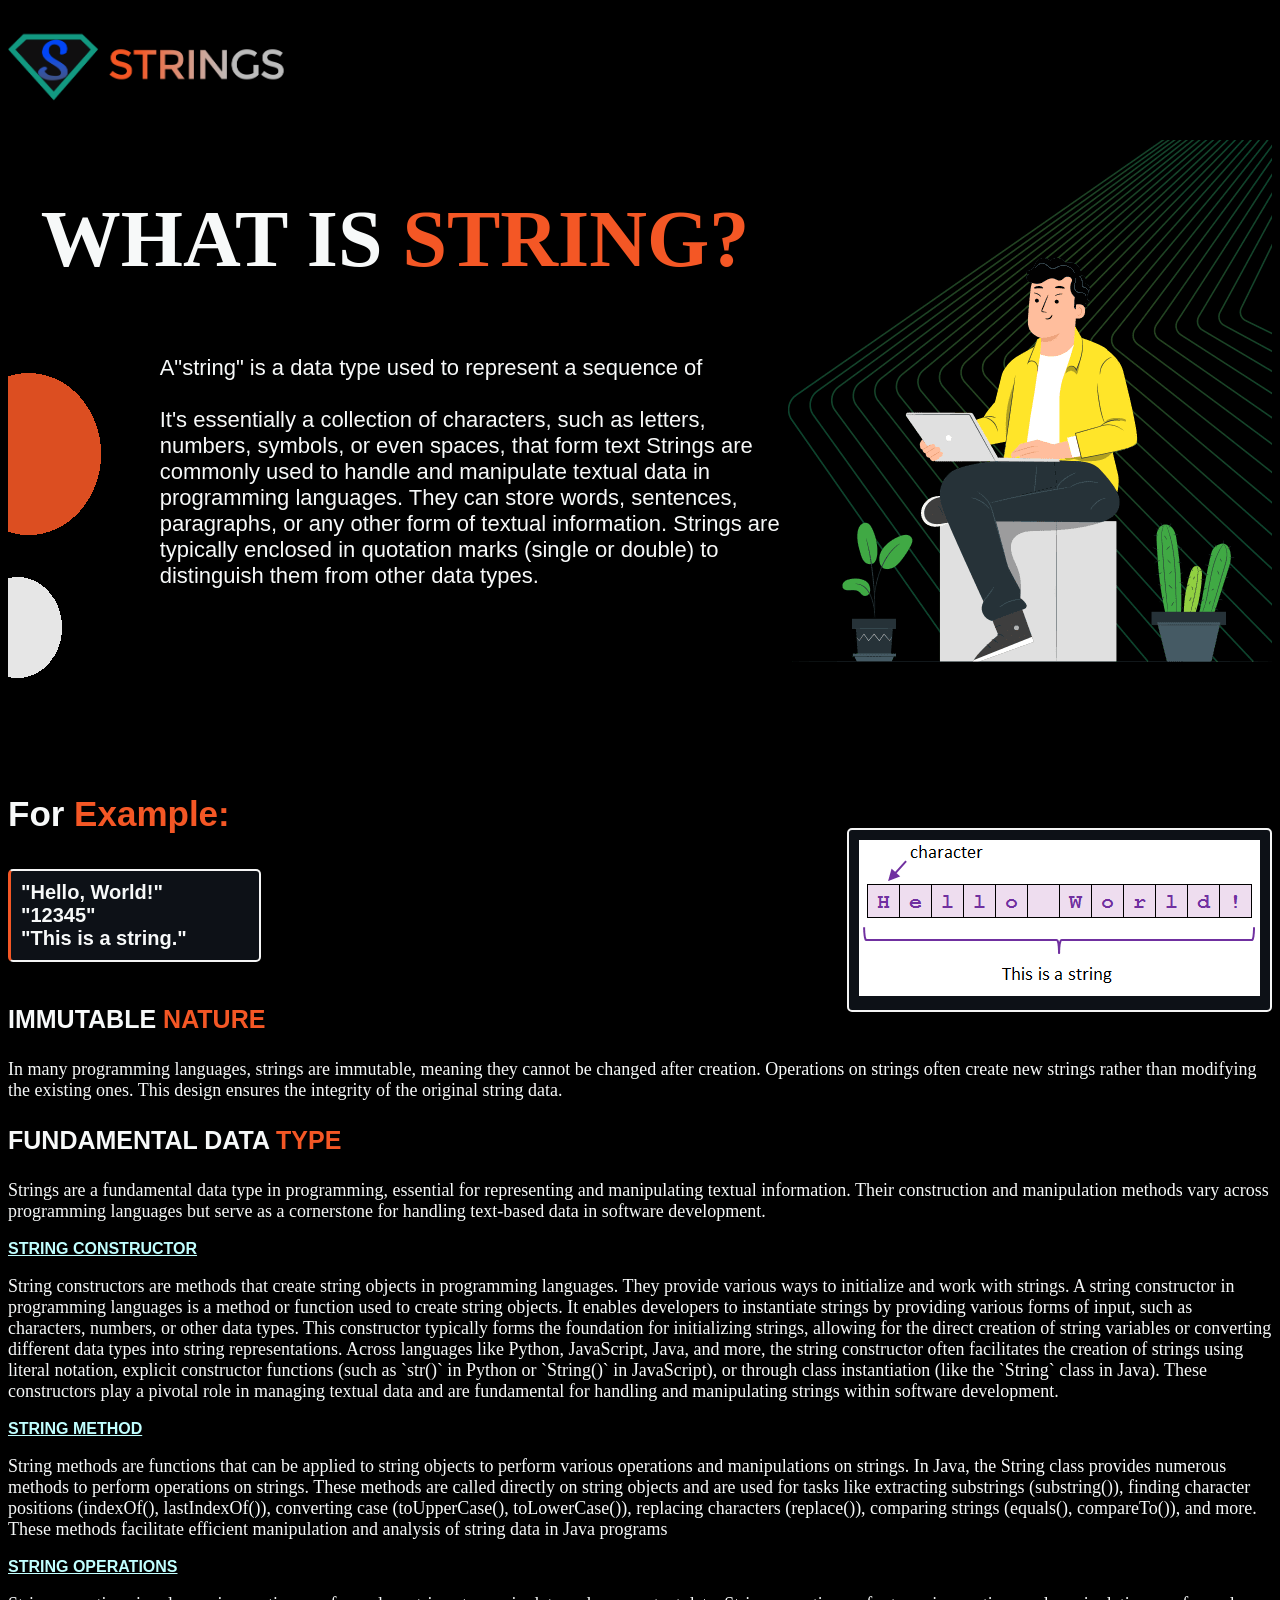
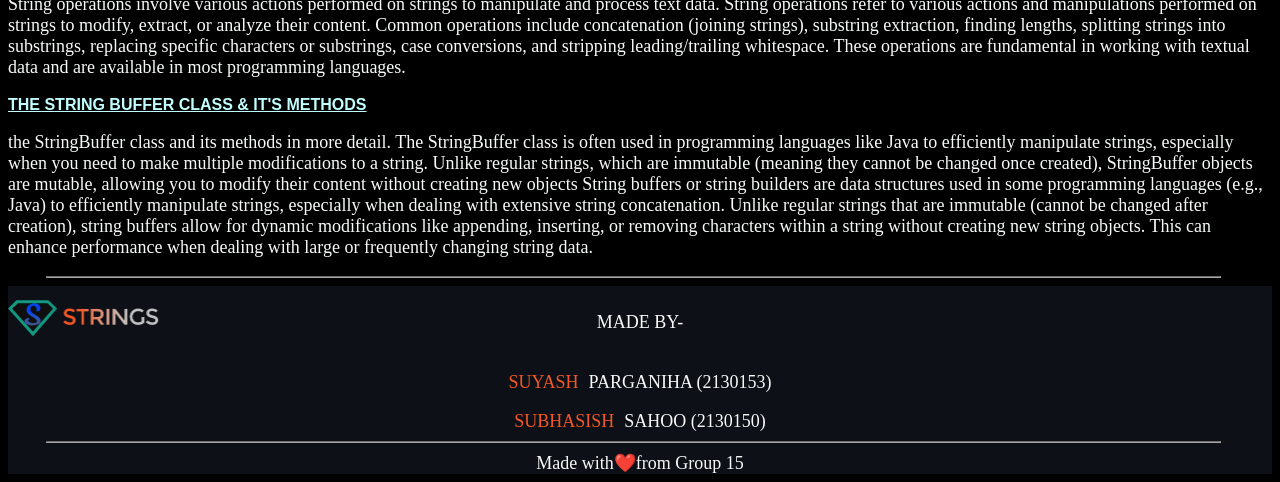
<file: index.html>
<!DOCTYPE html>
<html lang="en">
<head>
    <meta charset="UTF-8">
    <meta name="viewport" content="width=device-width, initial-scale=1.0">
    <link rel="stylesheet" href="style.css">
    <title>Project G15</title>
</head>
<body>
    <div>
        <!-- <h2 class="testdiv2">STRI<span class="div1">NGS</span></h2> -->
        <img src="Group 48095574.png" style="height: 110px";>
    </div>
    <br/>

    <div class="hero_container">
        <img src="hero-banner.png">
    </div>
    <div>
        <span class="hero_banner">
            <h1>
                WHAT IS <span class="string">STRING?</span>
            </h1>
        </span>
        <span class="hero_banner_1"> A"string" is a data type used to represent a sequence of characters.<br/></span>
        <p class="hero_banner_2">It's essentially a collection of characters, such as letters, numbers, symbols, or even spaces, that form text
        Strings are commonly used to handle and manipulate textual data in programming languages. They can store words, sentences, paragraphs, or any other form of textual information. Strings are typically enclosed in quotation marks (single or double) to distinguish them from other data types.
        </p>
    </div>
    <div class="circle">
        <img src="Circle.png">
    </div>
    <br/>
    <h3 class="str1">For 
        <span class="str0"> Example:</span>
    </h3>
    <div class="str2">"Hello, World!"<br/>
        "12345"<br/>
        "This is a string."</div>
    <br/>

    <div class="img2">
        <img src="string-manipulation-1.png">
    </div>
    <div>
        <span class="testdiv7">
        <h3 class="str3">IMMUTABLE<span class="testdiv9"> NATURE</span></h3>
        In many programming languages, strings are immutable, meaning they cannot be changed after creation. Operations on strings often create new strings rather than modifying the existing ones. This design ensures the integrity of the original string data.
        </span><br/>
         <span class="testdiv8"> 
        <h3 class="str4">FUNDAMENTAL DATA <span class="testdiv10">TYPE</span></h3>
        Strings are a fundamental data type in programming, essential for representing and manipulating textual information. Their construction and manipulation methods vary across programming languages but serve as a cornerstone for handling text-based data in software development.
         </span><br/>
    </div>
    <br/>
     <div>
        <a href="String Constructor.html" target="blank" class="a1">STRING CONSTRUCTOR</a>
    </div>
    <span>
        <p class="testdiv3"> String constructors are methods that create string objects in programming languages. They provide various ways to initialize and work with strings.
            A string constructor in programming languages is a method or function used to create string objects. It enables developers to instantiate strings by providing various forms of input, such as characters, numbers, or other data types. This constructor typically forms the foundation for initializing strings, allowing for the direct creation of string variables or converting different data types into string representations. Across languages like Python, JavaScript, Java, and more, the string constructor often facilitates the creation of strings using literal notation, explicit constructor functions (such as `str()` in Python or `String()` in JavaScript), or through class instantiation (like the `String` class in Java). These constructors play a pivotal role in managing textual data and are fundamental for handling and manipulating strings within software development.
        </p>
    </span>

    <div>
        <a href="String Method.html" target="blank" class="a2">STRING METHOD</a>
    </div>
    <span>
        <p class="testdiv4">
            String methods are functions that can be applied to string objects to perform various operations and manipulations on strings.
            In Java, the String class provides numerous methods to perform operations on strings. These methods are called directly on string objects and are used for tasks like extracting substrings (substring()), finding character positions (indexOf(), lastIndexOf()), converting case (toUpperCase(), toLowerCase()), replacing characters (replace()), comparing strings (equals(), compareTo()), and more. These methods facilitate efficient manipulation and analysis of string data in Java programs
        </p>
    </span>

    <div>
        <a href="String operations.html" target="blank" class="a3">STRING OPERATIONS</a>
    </div>
    <span>
        <p class="testdiv5">String operations involve various actions performed on strings to manipulate and process text data.
            String operations refer to various actions and manipulations performed on strings to modify, extract, or analyze their content. Common operations include concatenation (joining strings), substring extraction, finding lengths, splitting strings into substrings, replacing specific characters or substrings, case conversions, and stripping leading/trailing whitespace. These operations are fundamental in working with textual data and are available in most programming languages.
        </p>
    </span>
    <div>
        <a href="String Buffer.html" target="_blank" class="a4">
            THE STRING BUFFER CLASS & IT'S METHODS</a>
    </div>
    <span>
        <p class="testdiv6">the StringBuffer class and its methods in more detail. The StringBuffer class is often used in programming languages like Java to efficiently manipulate strings, especially when you need to make multiple modifications to a string. Unlike regular strings, which are immutable (meaning they cannot be changed once created), StringBuffer objects are mutable, allowing you to modify their content without creating new objects
        String buffers or string builders are data structures used in some programming languages (e.g., Java) to efficiently manipulate strings, especially when dealing with extensive string concatenation. Unlike regular strings that are immutable (cannot be changed after creation), string buffers allow for dynamic modifications like appending, inserting, or removing characters within a string without creating new string objects. This can enhance performance when dealing with large or frequently changing string data.
        </p>
    </span> 
    <hr class="hr">
    <div class="footer0">
        <img src="Group 48095574.png" style="height: 60px;">
    </div>
    <div CLASS="footer1"><span class="footerdiv0">MADE BY-</span> <br/>
        <div>
        <h3 class="footer2">
        <span class="footerdiv1">SUYASH</span>PARGANIHA (2130153)
        </div>
        <div class="footer4">
            <span class="footerdiv2">SUBHASISH</span> SAHOO (2130150)
        </h3>
        </div>
        <hr class="hr2">
        <span class="footer3">
            Made with❤️from Group 15
            </span>

        
    
</body>
</html>
</file>
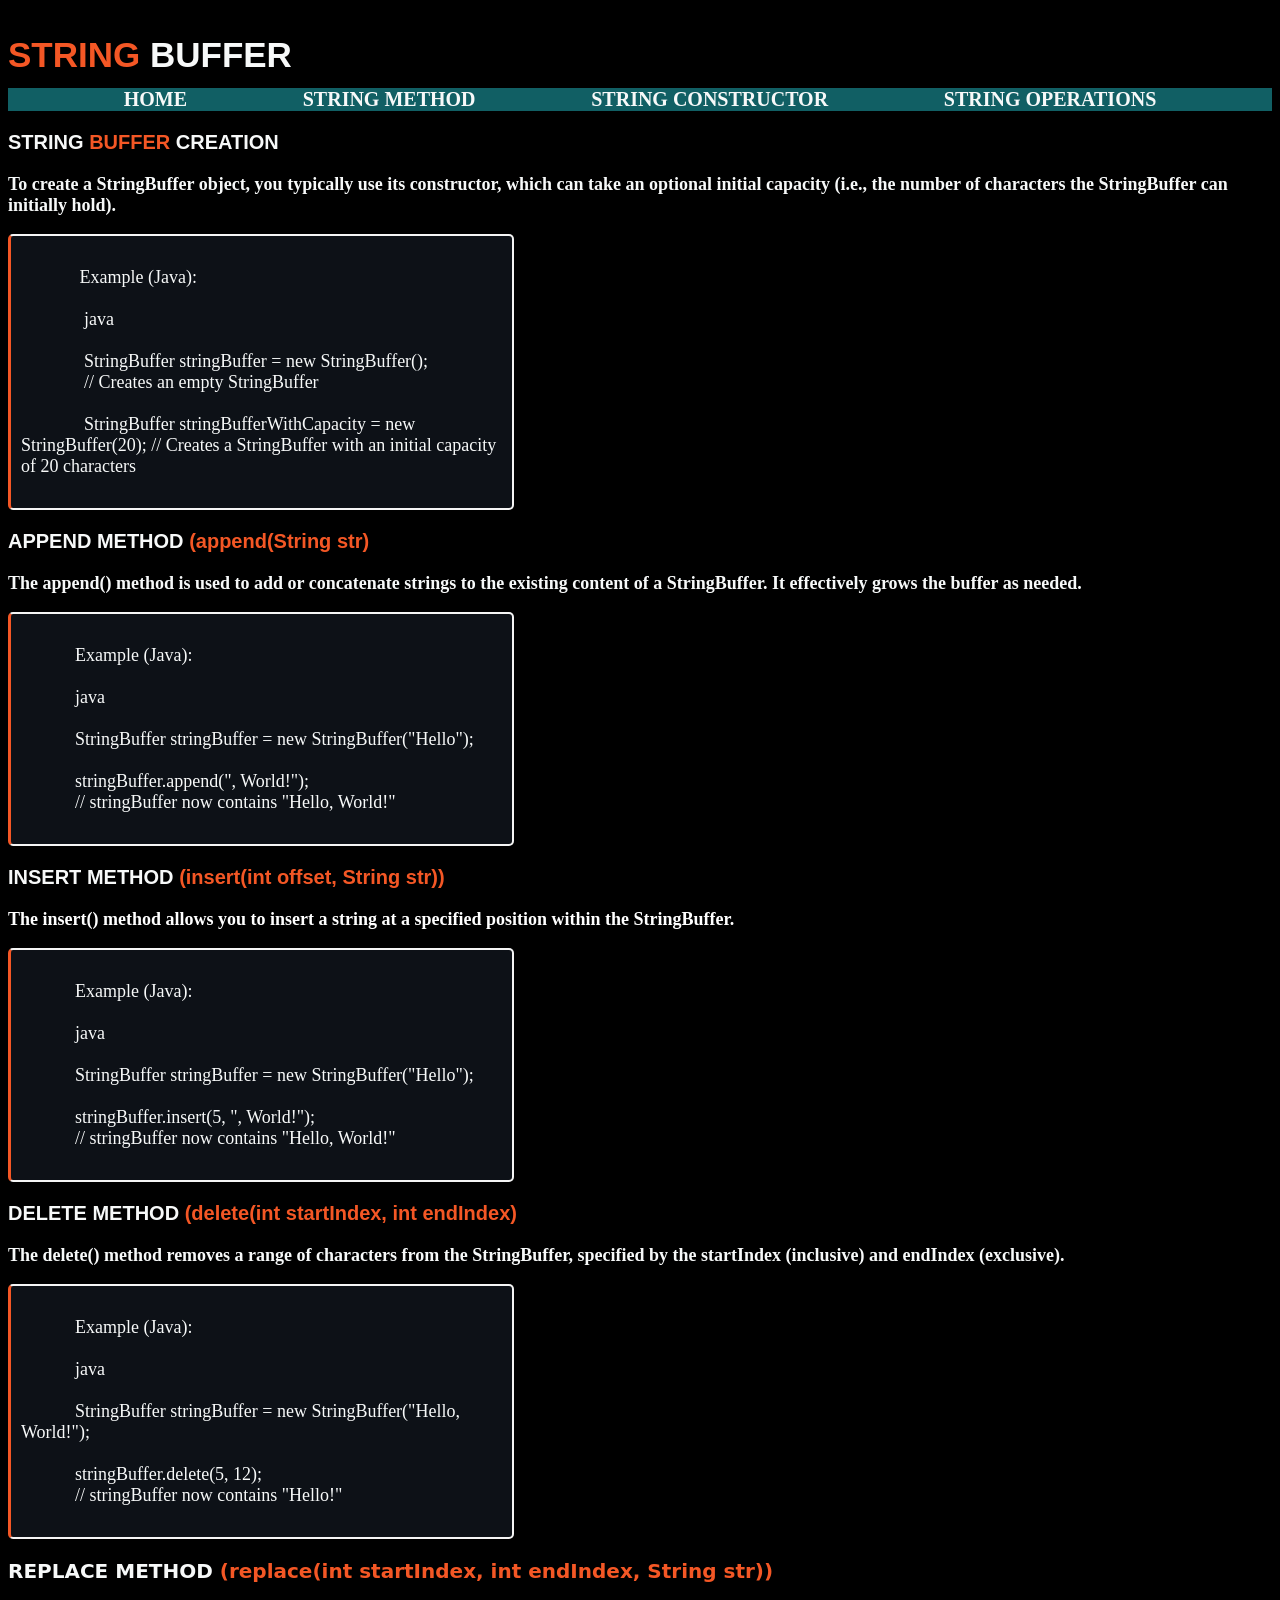
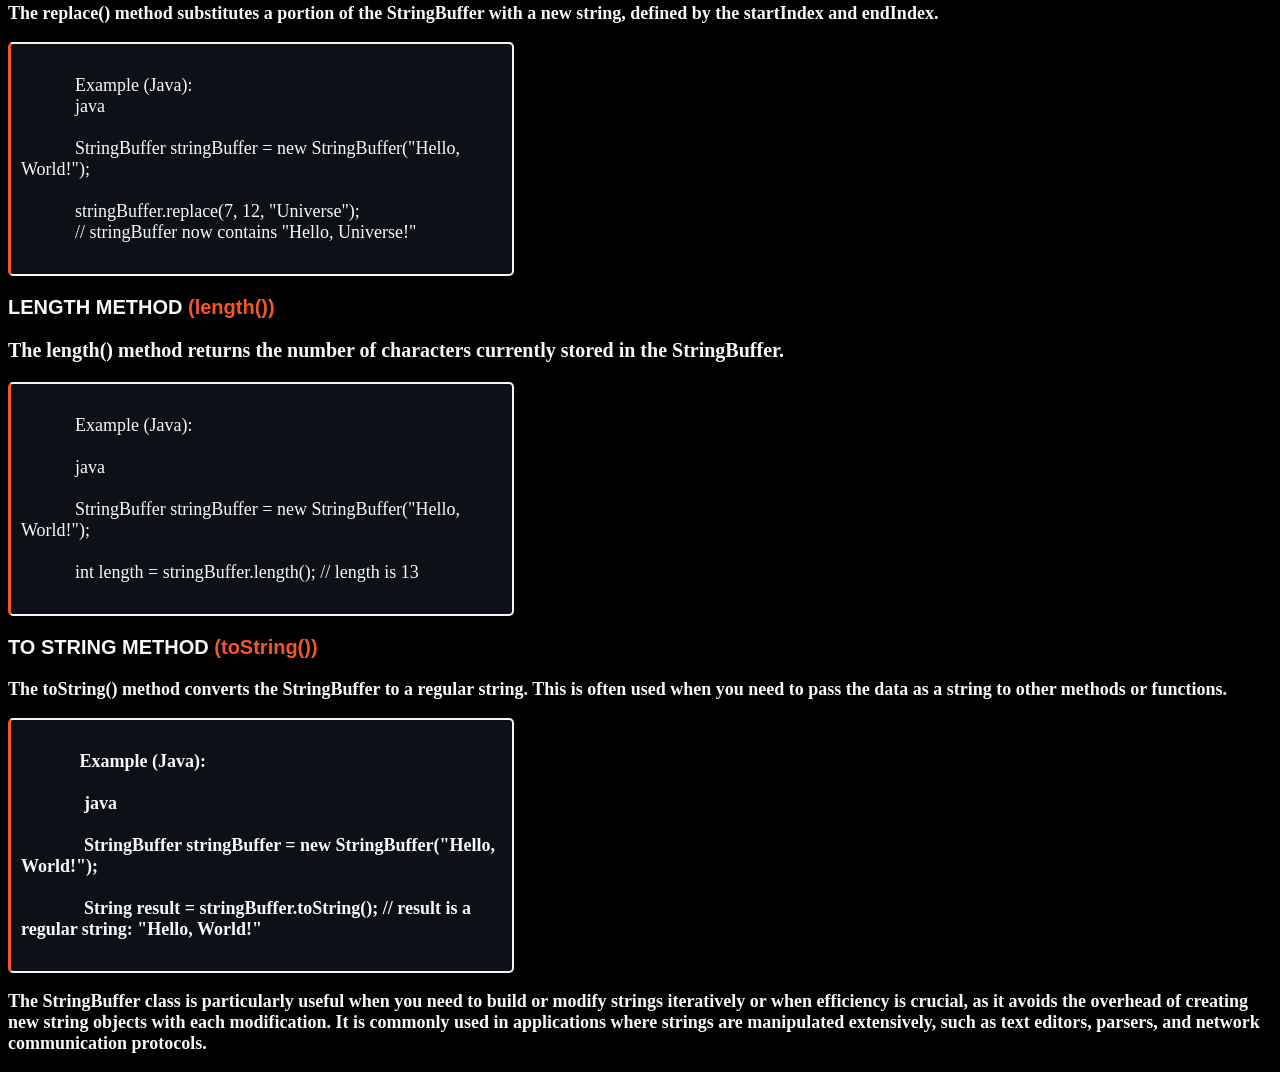
<file: String Buffer.html>
<!DOCTYPE html>
<html lang="en">
<head>
    <meta charset="UTF-8">
    <meta name="viewport" content="width=device-width, initial-scale=1.0">
    <link rel="stylesheet" href="style3.css">
    <title>String Buffer</title>
</head>
<body>
    <div>
        <h3 class="testdiv1">STRING
            <span class="testdiv0">BUFFER</span>
        </h3>
    </div>
    <div class="flexcontainer">
        <div class="f1"><a href="index.html" target="_blank">HOME</a></div>
        <div class="f2"><a href="String Method.html" target="_blank">STRING METHOD</a></div>
        <div class="f3"><a href="String Constructor.html" target="_blank">STRING CONSTRUCTOR</a></div>
        <div class="f4"><a href="String operations.html" target="_blank">STRING OPERATIONS</a></div>
    </div>
    <div>
        <h3 class="testdiv11">STRING
            <span class="testdiv10">BUFFER</span>
            CREATION
        </h3>
    </div>
    <span>
        <p class="testdiv12">
            To create a StringBuffer object, you typically use its constructor, which can take an optional initial capacity (i.e., the number of characters the StringBuffer can initially hold).
        </p>
        <span class="code1">
             Example (Java):<br/>
              java<br/>
              StringBuffer stringBuffer = new StringBuffer(); 
              // Creates an empty StringBuffer<br/>
              StringBuffer stringBufferWithCapacity = new StringBuffer(20); // Creates a StringBuffer with an initial capacity of 20 characters
        </span>
    </span>
    <div>
        <h3 class="testdiv13">APPEND METHOD 
            <span class="testdiv14">(append(String str)</span>
        </h3>
    </div>
    <span>
        <p class="testdiv15">
            The append() method is used to add or concatenate strings to the existing content of a StringBuffer. It effectively grows the buffer as needed.
        </p>
        <span class="code2">
            Example (Java):<br/>
            java<br/>
            StringBuffer stringBuffer = new StringBuffer("Hello");<br/>
            stringBuffer.append(", World!");
            // stringBuffer now contains "Hello, World!"
        </span>
    </span>
    <div>
        <h3 class="testdiv16">INSERT METHOD
            <span class="testdiv17">(insert(int offset, String str))</span>
        </h3>
    </div>
    <span>
        <p class="testdiv18">
            The insert() method allows you to insert a string at a specified position within the StringBuffer.
        </p>
        <span class="code3">
            Example (Java):<br/>
            java<br/>
            StringBuffer stringBuffer = new StringBuffer("Hello");<br/>
            stringBuffer.insert(5, ", World!");
            // stringBuffer now contains "Hello, World!"   
        </span>
    </span>
    <div>
        <h3 class="testdiv19">DELETE METHOD
            <span class="testdiv20">(delete(int startIndex, int endIndex)</span>
        </h3>
    </div>
    <span>
        <p  class="testdiv21">
            The delete() method removes a range of characters from the StringBuffer, specified by the startIndex (inclusive) and endIndex (exclusive).
        </p>
        <span class="code4"> 
            Example (Java):<br/>
            java<br/>
            StringBuffer stringBuffer = new StringBuffer("Hello, World!");<br/>
            stringBuffer.delete(5, 12);
            // stringBuffer now contains "Hello!"
        </span>
    </span>
    <div>
        <h3 class="testdiv22">REPLACE METHOD
            <span class="testdiv23">(replace(int startIndex, int endIndex, String str))</span>
        </h3>
    </div>
    <span>
        <p class="testdiv24">
            The replace() method substitutes a portion of the StringBuffer with a new string, defined by the startIndex and endIndex.
        </p>
        <span class="code5">
            Example (Java):<br?>
            java<br/>
            StringBuffer stringBuffer = new StringBuffer("Hello, World!");<br/>
            stringBuffer.replace(7, 12, "Universe");
            // stringBuffer now contains "Hello, Universe!"
        </span>
    </span>
    <div>
        <h3 class="testdiv25">LENGTH METHOD
            <span class="testdiv26">(length())</span>
        </h3>
    </div>
    <span>
        <p class="testdiv27">
             The length() method returns the number of characters currently stored in the StringBuffer.
        </p>
        <span class="code6">
            Example (Java):<br/>
            java<br/>
            StringBuffer stringBuffer = new StringBuffer("Hello, World!");<br/>
            int length = stringBuffer.length(); // length is 13
        </span>
    </span>
    <div>
        <h3 class="testdiv28">TO STRING METHOD
            <span class="testdiv29">(toString())</span>
        </h3>
    </div>
    <span class="testdiv30">
        <p>
            The toString() method converts the StringBuffer to a regular string. This is often used when you need to pass the data as a string to other methods or functions.
        </p>
        <span class="code7">
             Example (Java):<br/>
              java<br/>
              StringBuffer stringBuffer = new StringBuffer("Hello, World!");<br/>
              String result = stringBuffer.toString(); // result is a regular string: "Hello, World!"
        </span>
    </span>
    <div class="testdiv31">
        <p>
            The StringBuffer class is particularly useful when you need to build or modify strings iteratively or when efficiency is crucial, as it avoids the overhead of creating new string objects with each modification. It is commonly used in applications where strings are manipulated extensively, such as text editors, parsers, and network communication protocols.
        </p>
    </div>



    
</body>
</html>
</file>
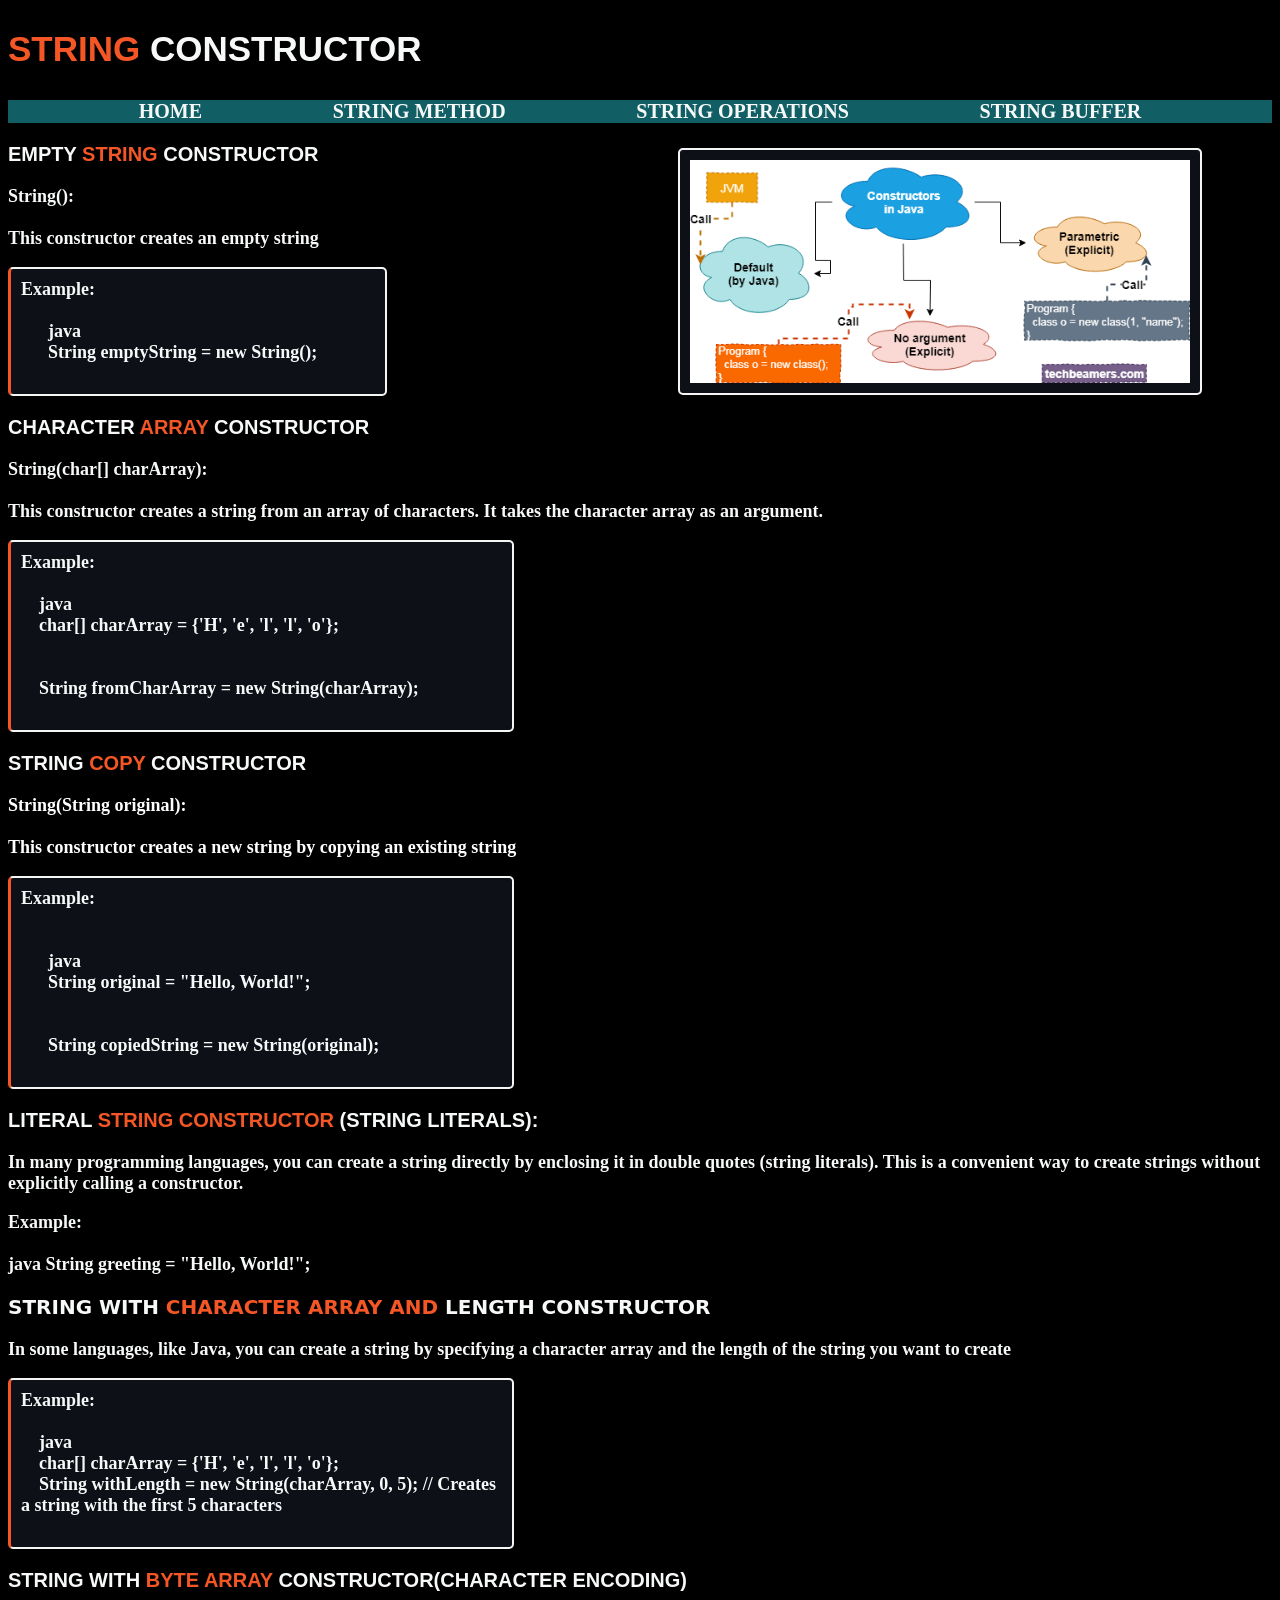
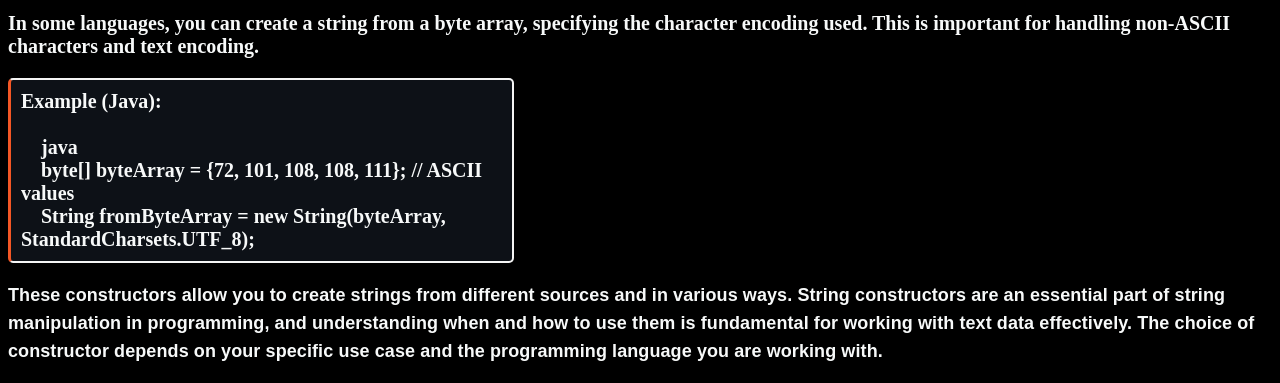
<file: String Constructor.html>
<!DOCTYPE html>
<html lang="en">
<head>
  <meta charset="UTF-8">
  <meta name="viewport" content="width=device-width, initial-scale=1.0">
  <link rel="stylesheet" href="mystyle.css">
  <title>String Constructor</title>
</head>
<body>
  <div>
    <h2 class="testdiv1" >STRING 
      <span class="testdiv0">CONSTRUCTOR</span>
    </h2>
  </div>
  <br>
  

  <div class="flexcontainer">
    <div class="f1"><a href="index.html" target="_blank">HOME</a></div>
    <div class="f2"><a href="String Method.html" target="_blank">STRING METHOD</a></div>
    <div class="f3"><a href="String operations.html" target="_blank">STRING OPERATIONS</a></div>
    <div class="f4"><a href="String Buffer.html" target="_blank">STRING BUFFER</a></div>
</div>
  <div>
    <h3 class="testdiv11">EMPTY
      <span class="testdiv10">STRING</span> 
       CONSTRUCTOR</h3>
  </div>
  <div class="img1">
    <img src="SC1.webp"/>
  </div>
  <span class="testdiv12">
    <p>String():
      <br/><br/>
      This constructor creates an empty string</p>
    <span class="code1">Example:
      
      java
      String emptyString = new String();
 </span>
  </span>
  <div>
    <h3 class="testdiv13">CHARACTER
       <span class="testdiv14">ARRAY</span> 
       CONSTRUCTOR</h3>
  </div>
  <span class="testdiv15">
    <p>String(char[] charArray):
      <br/><br/>
      This constructor creates a string from an array of characters. It takes the character array as an argument.
   </p>
   <span class="code2">Example:<br/>
    java
    char[] charArray = {'H', 'e', 'l', 'l', 'o'};
    <br/>
    String fromCharArray = new String(charArray);
   </span>
  </span>
  <div>
    <h3 class="testdiv16">STRING
      <span class="testdiv17">COPY</span>
      CONSTRUCTOR</h3>
  </div>
  <span class="testdiv18">
    <p>
      String(String original):
      <br/><br/>
      This constructor creates a new string by copying an existing string
    </p>
    <span class="code3">Example:
      <br/>
      java
      String original = "Hello, World!";
      <br/>
      String copiedString = new String(original);
    </span>
  </span>
  <div>
    <h3 class="testdiv19">LITERAL
      <span class="testdiv20"> STRING CONSTRUCTOR</span> 
       (STRING LITERALS):</h3>
  </div>
  <span class="testdiv21">
    <p>
      In many programming languages, you can create a string directly by enclosing it in double quotes (string literals). This is a convenient way to create strings without explicitly calling a constructor.
    </p>
    <p>Example:
      <br/><br/>
      java
      String greeting = "Hello, World!";</p>
  </span>
  <div>
    <h3 class="testdiv22">STRING WITH 
      <span class="testdiv23">CHARACTER ARRAY AND</span> 
      LENGTH CONSTRUCTOR</h3>
  </div>
  <span class="testdiv24">
    <p>In some languages, like Java, you can create a string by specifying a character array and the length of the string you want to create
  </p>
  <span class="code4">Example:<br/>
    java
    char[] charArray = {'H', 'e', 'l', 'l', 'o'};
    String withLength = new String(charArray, 0, 5); // Creates a string with the first 5 characters
  </span>
  </span>
  <div>
    <h3 class="testdiv25">STRING WITH
       <span class="testdiv26">BYTE ARRAY</span> 
       CONSTRUCTOR(CHARACTER ENCODING)</h3>
  </div>
  <span class="testdiv27">
    <p>
      In some languages, you can create a string from a byte array, specifying the character encoding used. This is important for handling non-ASCII characters and text encoding.
   </p>
   <span class="code5">Example (Java):<br/>
    java
    byte[] byteArray = {72, 101, 108, 108, 111}; // ASCII values
    String fromByteArray = new String(byteArray, StandardCharsets.UTF_8);</span>
  </span>
  <span class="testdiv28">
    <p>These constructors allow you to create strings from different sources and in various ways. String constructors are an essential part of string manipulation in programming, and understanding when and how to use them is fundamental for working with text data effectively. The choice of constructor depends on your specific use case and the programming language you are working with.</p>
  </span>

</body>
</html>
</file>
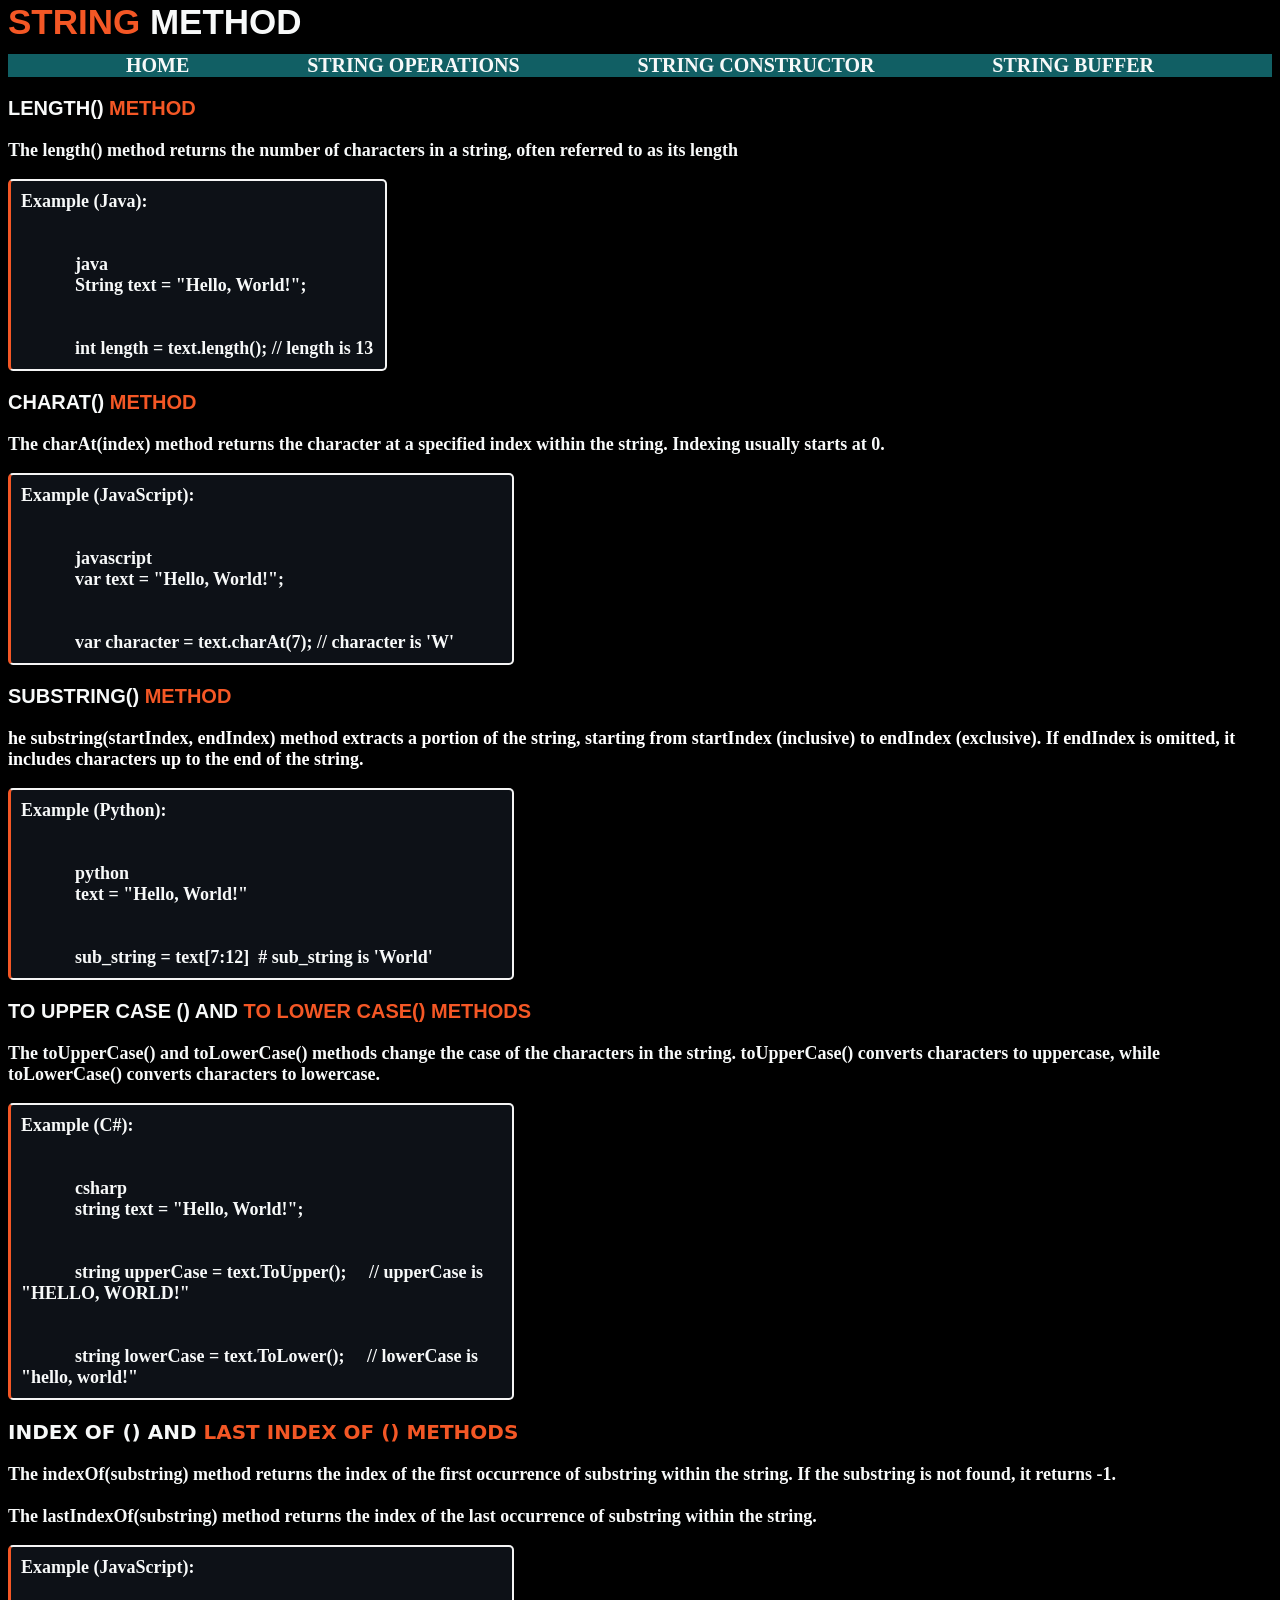
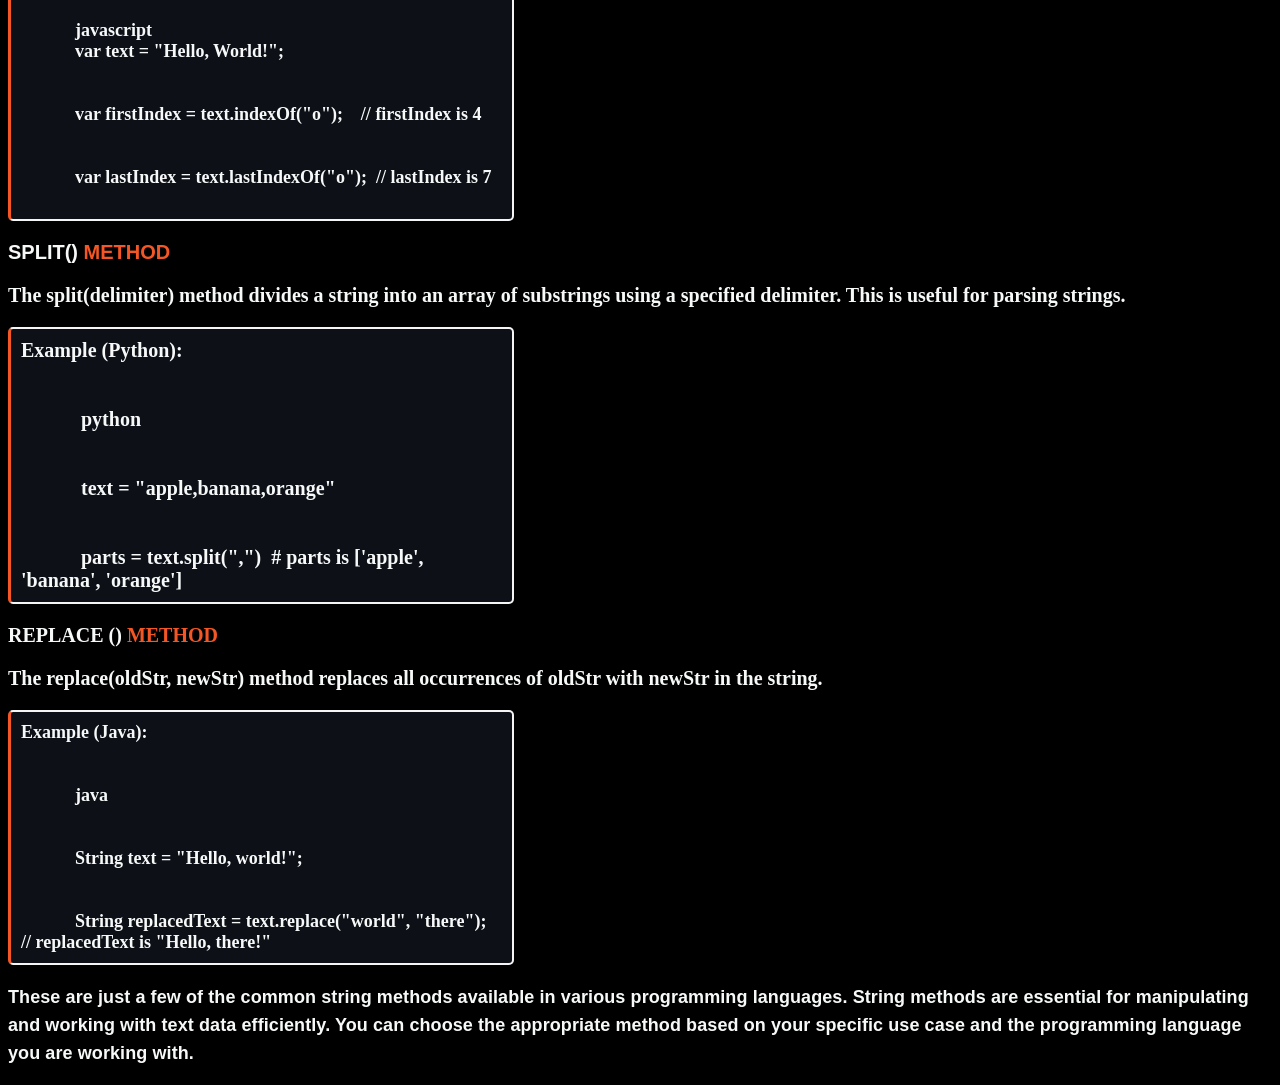
<file: String Method.html>
<!DOCTYPE html>
<html lang="en">
<head>
    <meta charset="UTF-8">
    <meta name="viewport" content="width=device-width, initial-scale=1.0">
    <link rel="stylesheet" href="style4.css">
    <title>String Method</title>
</head>
<body>
    <h2 class="testdiv1">STRING
        <span class="testdiv0">METHOD</span>
    </h2>
    <div class="flexcontainer">
        <div class="f1"><a href="index.html" target="_blank">HOME</a></div>
        <div class="f2"><a href="String operations.html" target="_blank">STRING OPERATIONS</a></div>
        <div class="f3"><a href="String Constructor.html" target="_blank">STRING CONSTRUCTOR</a></div>
        <div class="f4"><a href="String Buffer.html" target="_blank">STRING BUFFER</a></div>
    </div>

    <div>
        <h3 class="testdiv11">LENGTH()
            <span class="testdiv10">METHOD</span>
        </h3>
    </div>
    <span class="testdiv12">
        <p>The length() method returns the number of characters in a string, often referred to as its length
         </p>
         <span class="code1">Example (Java):
            <br/>
            java
            String text = "Hello, World!";
            <br/>
            int length = text.length(); // length is 13</span>
    </span>
    <div>
        <h3 class="testdiv13">CHARAT()
            <span class="testdiv14">METHOD</span>
        </h3>
    </div>
    <span class="testdiv15">
        <p>The charAt(index) method returns the character at a specified index within the string. Indexing usually starts at 0.
         </p>
         <span class="code2">Example (JavaScript):
            <br/>
            javascript
            var text = "Hello, World!";
            <br/>
            var character = text.charAt(7); // character is 'W'</span>
    </span>
    <div>
        <h3 class="testdiv16">SUBSTRING()
            <span class="testdiv17">METHOD</span>
        </h3>
    </div>
    <span class="testdiv18">
        <p>he substring(startIndex, endIndex) method extracts a portion of the string, starting from startIndex (inclusive) to endIndex (exclusive). If endIndex is omitted, it includes characters up to the end of the string.
         </p>
         <span class="code3">Example (Python):
            <br/>
            python
            text = "Hello, World!"
            <br/>
            sub_string = text[7:12]  # sub_string is 'World'</span>
    </span>
    <div>
        <h3 class="testdiv19">TO UPPER CASE () AND 
            <span class="testdiv20">
                TO LOWER CASE() METHODS
            </span>
        </h3>
    </div>
    <span class="testdiv21">
        <P> The toUpperCase() and toLowerCase() methods change the case of the characters in the string. toUpperCase() converts characters to uppercase, while toLowerCase() converts characters to lowercase.
         </P>
         <span class="code4">Example (C#):
            <br/>
            csharp
            string text = "Hello, World!";
            <br/>
            string upperCase = text.ToUpper();     // upperCase is "HELLO, WORLD!"
            <br/>
            string lowerCase = text.ToLower();     // lowerCase is "hello, world!"</span>
    </span>
    <div>
        <h3 class="testdiv22">INDEX OF () AND
            <span class="testdiv23">LAST INDEX OF () METHODS</span>
        </h3>
    </div>
    <span class="testdiv24">
        <p>The indexOf(substring) method returns the index of the first occurrence of substring within the string. If the substring is not found, it returns -1.
            <br/><br/>
        The lastIndexOf(substring) method returns the index of the last occurrence of substring within the string.
        </p>
        <span class="code5">Example (JavaScript):
            <br/>
            javascript
            var text = "Hello, World!";
            <br/>
            var firstIndex = text.indexOf("o");    // firstIndex is 4
            <br/>
            var lastIndex = text.lastIndexOf("o");  // lastIndex is 7
        </span>
    </span>
    <div>
        <h3 class="testdiv25">SPLIT()
            <span class="testdiv26">METHOD</span>
        </h3>
    </div>
    <span class="testdiv27">
        <p>The split(delimiter) method divides a string into an array of substrings using a specified delimiter. This is useful for parsing strings.
         </p>
         <span class="code6">Example (Python):
            <br/>
            python
            <br/>
            text = "apple,banana,orange"
            <br/>
            parts = text.split(",")  # parts is ['apple', 'banana', 'orange']</span>
    </span>
    <div>
        <h3 class="testdiv28">REPLACE ()
            <span class="testdiv29">METHOD</span>
        </h3>
    </div>
    <span class="testdiv30">
        <p>The replace(oldStr, newStr) method replaces all occurrences of oldStr with newStr in the string.
         </p>
         <span class="code7">Example (Java):
            <br/>
            java
            <br/>
            String text = "Hello, world!";
            <br/>
            String replacedText = text.replace("world", "there");  // replacedText is "Hello, there!"</span>
            </span>
            
        <div class="testdiv31">
        <p>These are just a few of the common string methods available in various programming languages. String methods are essential for manipulating and working with text data efficiently. You can choose the appropriate method based on your specific use case and the programming language you are working with.</p>
    </div>

    
</body>
</html>
</file>
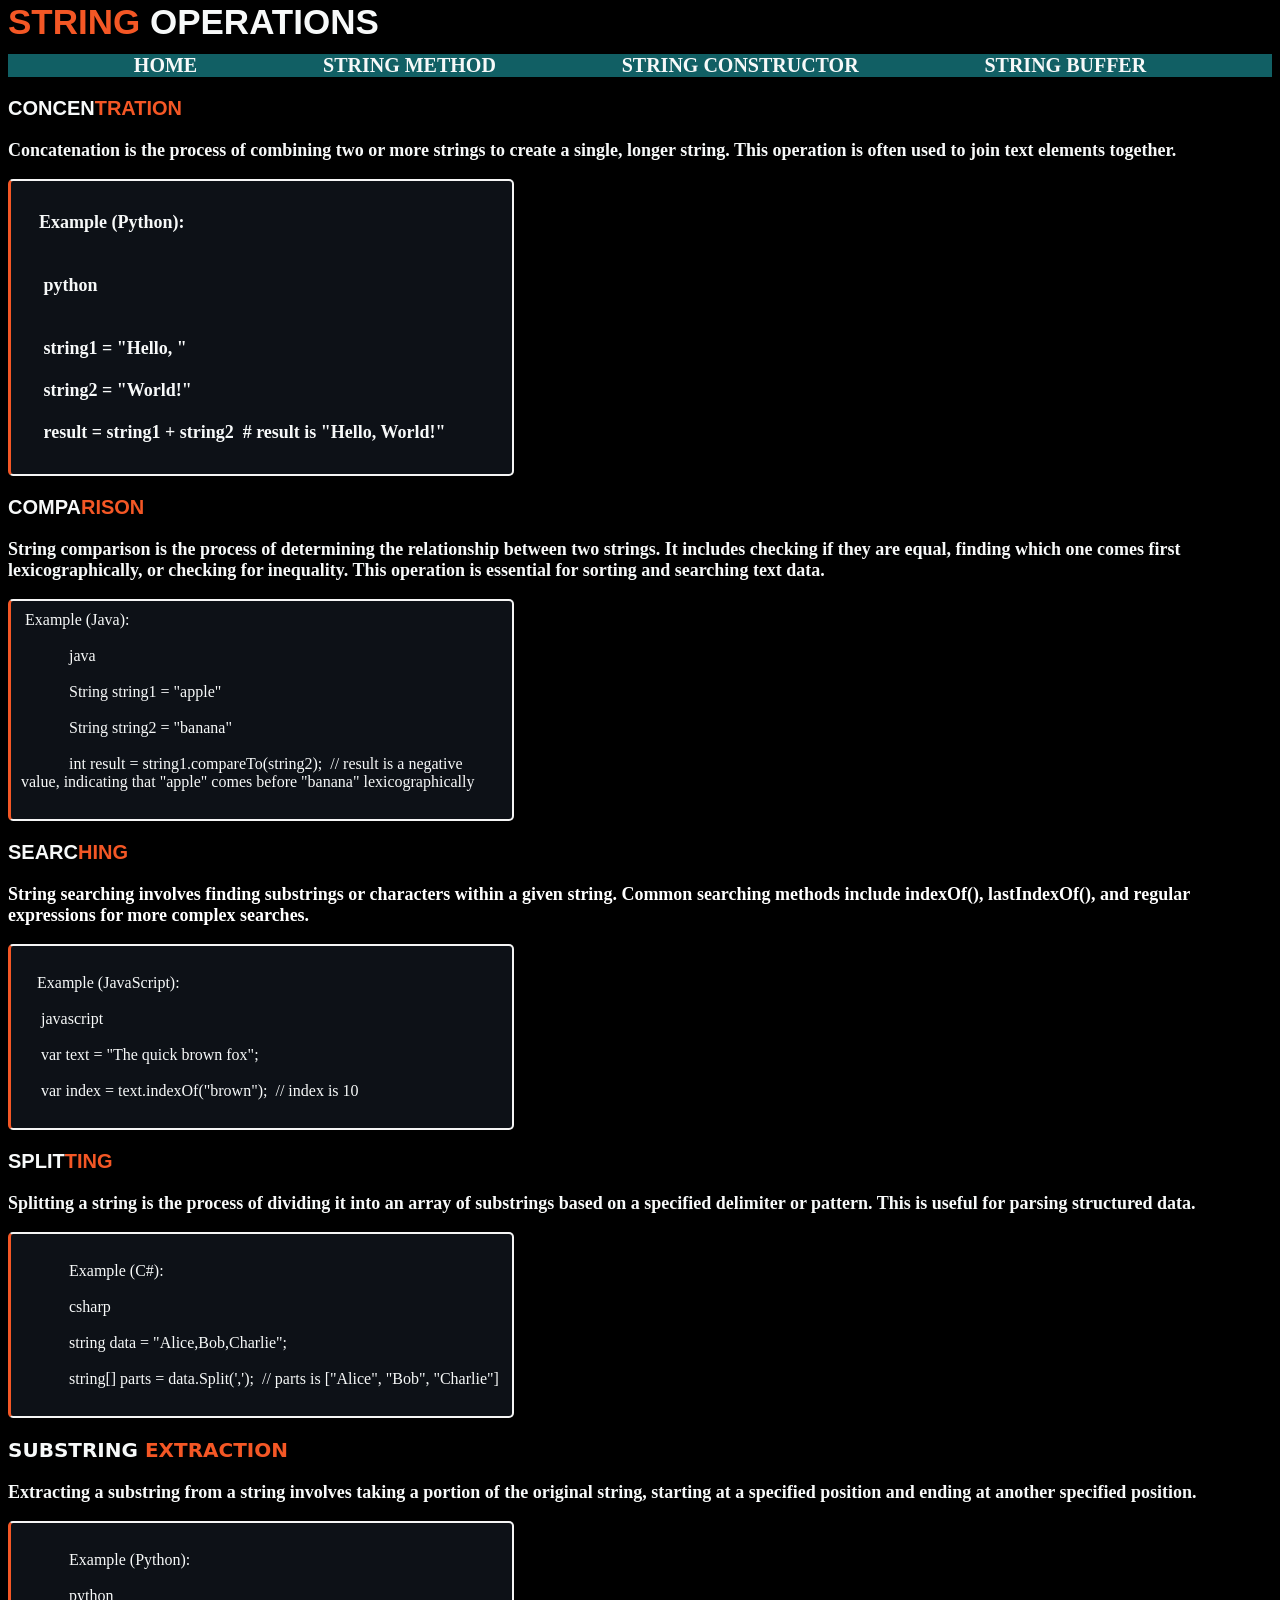
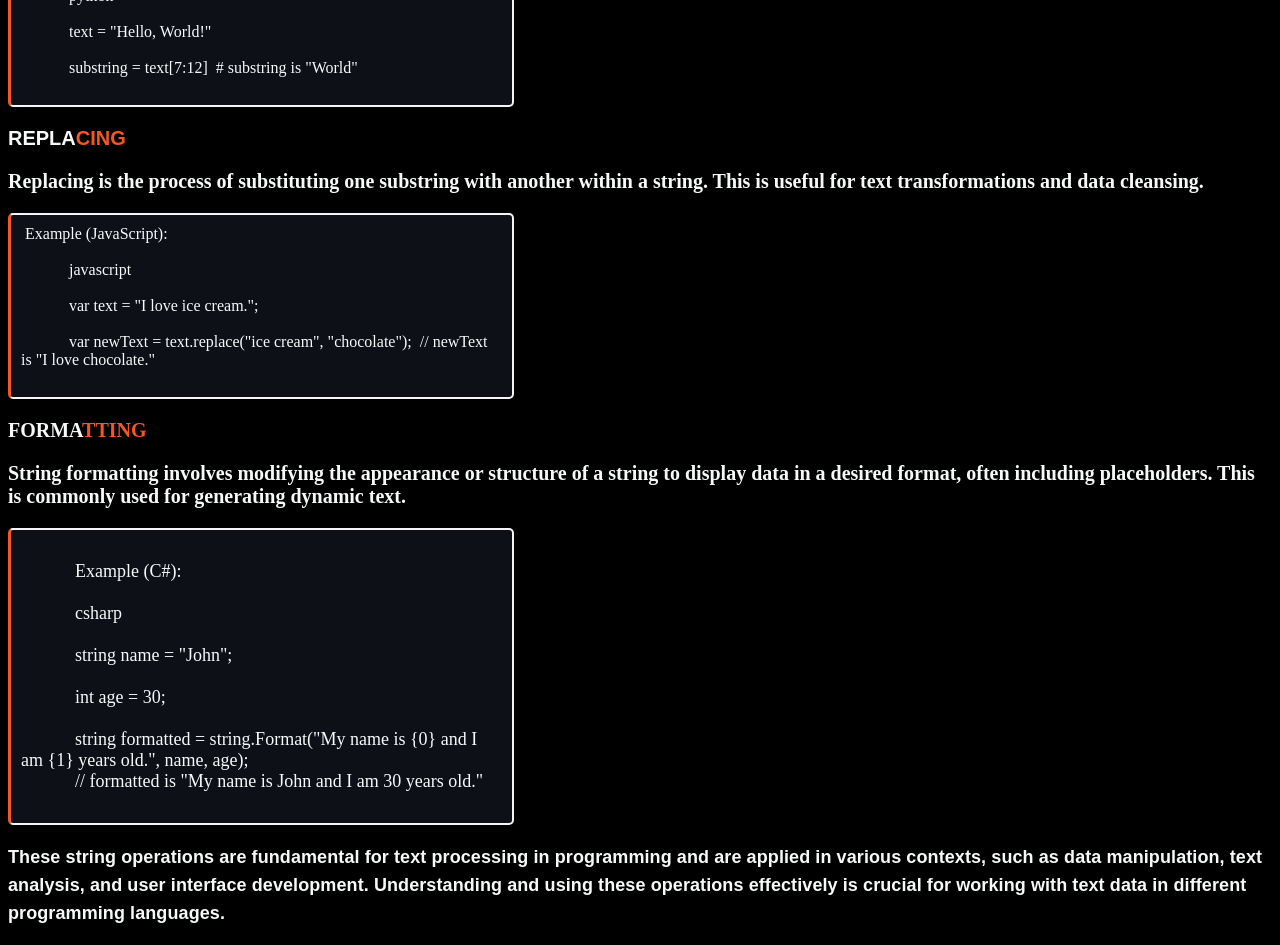
<file: String operations.html>
<!DOCTYPE html>
<html lang="en">
<head>
    <meta charset="UTF-8">
    <meta name="viewport" content="width=device-width, initial-scale=1.0">
    <link rel="stylesheet" href="style2.css">
    <title>String Operations</title>
</head>
<body>
    <div>
        <h3 class="testdiv1">STRING
            <span class="testdiv0">OPERATIONS</sspan>
        </h3>
    </div>
    <div class="flexcontainer">
        <div class="f1"><a href="index.html" target="_blank">HOME</a></div>
        <div class="f2"><a href="String Method.html" target="_blank">STRING METHOD</a></div>
        <div class="f3"><a href="String Constructor.html" target="_blank">STRING CONSTRUCTOR</a></div>
        <div class="f4"><a href="String Buffer.html" target="_blank">STRING BUFFER</a></div>
    </div>
    <div>
        <h3 class="testdiv11">CONCEN<span class="testdiv10">TRATION</span>
        </h3>
    </div>
    <span class="testdiv12">
        <p>
            Concatenation is the process of combining two or more strings to create a single, longer string.
            This operation is often used to join text elements together.
        </p>
        <span class="code1">
    Example (Python):
    <br/>
     python
     <br/>
     string1 = "Hello, "<br/>
     string2 = "World!"<br/>
     result = string1 + string2  # result is "Hello, World!"
        </span>
    </span>
    <div>
        <h3 class="testdiv13">COMPA<span class="testdiv14">RISON</span></h3>
    </div>
    <div>
        <p class="testdiv15">String comparison is the process of determining the relationship between two strings. It includes checking if they are equal, finding which one comes first lexicographically, or checking for inequality.
        This operation is essential for sorting and searching text data.
        </p>
        <span class="code2"> Example (Java):<br/>
            java<br/>
            String string1 = "apple"<br/>
            String string2 = "banana"<br/>
            int result = string1.compareTo(string2);  // result is a negative value, indicating that "apple" comes before "banana" lexicographically
         </span>
    </div>
    <div>
        <h3 class="testdiv16">SEARC<Span class="testdiv17">HING</Span></h3>
    </div>
    <div>
        <p class="testdiv18">
         String searching involves finding substrings or characters within a given string.
        Common searching methods include indexOf(), lastIndexOf(), and regular expressions for more complex searches.
        </p>
        <span class="code3">
    Example (JavaScript):<br/>
     javascript<br/>
     var text = "The quick brown fox";<br/>
     var index = text.indexOf("brown");  // index is 10
        </span>
    </div>
    <div>
        <h3 class="testdiv19">SPLIT<span class="testdiv20">TING</span></h3>
    </div>
    <div>
        <p class="testdiv21">
        Splitting a string is the process of dividing it into an array of substrings based on a specified delimiter or pattern.
        This is useful for parsing structured data.
        </p>
        <span class="code4">
            Example (C#):<br/>
            csharp<br/>
            string data = "Alice,Bob,Charlie";<br/>
            string[] parts = data.Split(',');  // parts is ["Alice", "Bob", "Charlie"]
        </span>
    </div>
    <div>
        <h3 class="testdiv22">
            SUBSTRING<span class="testdiv23">
                EXTRACTION
            </span></h3>
    </div>
    <div>
        <p class="testdiv24">
            Extracting a substring from a string involves taking a portion of the original string, starting at a specified position and ending at another specified position.
        </p>
        <span class="code5">
            Example (Python):<br/>
            python<br/>
            text = "Hello, World!"<br/>
            substring = text[7:12]  # substring is "World"
        </span>
    </div>
    <div>
        <h3 class="testdiv25">REPLA<span class="testdiv26">CING
            </span></h3>
    </div>
    <div>
        <p class="testdiv27">
            Replacing is the process of substituting one substring with another within a string.
            This is useful for text transformations and data cleansing.
        </p>
        <span class="code6"> Example (JavaScript):<br/>
            javascript<br/>
            var text = "I love ice cream.";<br/>
            var newText = text.replace("ice cream", "chocolate");  // newText is "I love chocolate."
            </span>
    </div>
    <div>
        <h3 class="testdiv28">FORMA<span class="testdiv29">TTING
        </span></h3>
    </div>
    <div>
        <p class="testdiv30">
            String formatting involves modifying the appearance or structure of a string to display data in a desired format, often including placeholders.
             This is commonly used for generating dynamic text.
        </p>
        <span class="code7">
            Example (C#):<br/>
            csharp<br/>
            string name = "John";<br/>
            int age = 30;<br/>
            string formatted = string.Format("My name is {0} and I am {1} years old.", name, age);
            // formatted is "My name is John and I am 30 years old."
        </span>
    </div>
    <span class="testdiv31">
        <P>
        These string operations are fundamental for text processing in programming and are applied in various contexts, such as data manipulation, text analysis, and user interface development. Understanding and using these operations effectively is crucial for working with text data in different programming languages.
        </P>
    </span>
</body>
</html>
</file>
<file: style.css>
.flexcontainer{
    display: flex;
    flex-direction: row;}

body{
    background-color:black;}

.testdiv2{
    color: whitesmoke;
    background-color: transparent;
    font-family:Rubik,sans-serif;
    font-weight: 800;
    margin-bottom:1%;
    font-size: 35px;
    
}
.div1{
    color: #f45725;
}
.testdiv3{
    color:#F7F9F9;
}
.testdiv4{
    color:#F7F9F9;
}

.testdiv5{
    color:#F7F9F9;
}
.testdiv6{
    color:#F7F9F9;
}

.a1{
    color:rgb(193, 255, 255);
    font: size 25px;
    font-family: 'Segoe UI', Tahoma, Geneva, Verdana, sans-serif;
    font-weight: 650;
}
.a2{
    color:rgb(193, 255, 255);
    font: size 25px;
    font-family: 'Segoe UI', Tahoma, Geneva, Verdana, sans-serif;  
    font-weight: 650;
}
.a3{
    color:rgb(193, 255, 255);
    font: size 25px;
    font-family: 'Segoe UI', Tahoma, Geneva, Verdana, sans-serif;
    font-weight: 650;
}
.a4{
    color:rgb(193, 255, 255);
    font: size 25px;
    font-family: 'Segoe UI', Tahoma, Geneva, Verdana, sans-serif;
    font-weight: 650;
}
.hero_container{
    float: right;
}
.hero_banner{
    font-size: 40px;
    color: #F7F9F9;
    text-align: center;
    margin-bottom: -2%;
}
.string{
    color:#f45725;
}
    

.circle {
    float:left; 
    margin-top: -20%;
    filter:brightness(90%);
    padding-left: -15%;
}
.hero_banner_1{
    color: #F7F9F9;
    font-size: 22px;
    margin-left: 12%;
    margin-top: -20%;
    font-family: 'Gill Sans', 'Gill Sans MT', Calibri, 'Trebuchet MS', sans-serif;
}
.hero_banner_2{
    color: #F7F9F9;
    font-size: 22px;
    margin-left: 12%;
    margin-top: -0.3%;
    font-family: 'Gill Sans', 'Gill Sans MT', Calibri, 'Trebuchet MS', sans-serif
}
.str1{
    color:#F7F9F9;
    font-size: 35px;
    font-family: Arial, Helvetica, sans-serif;
    margin-top: 13%;
    font-weight: 800;
}
.str0{
    color: #f45725;
    background-color: transparent;
    font-family:Arial, Helvetica, sans-serif;
    font-style: normal;
    font-weight: 800;
}
.str2{
    
    color: #F7F9F9;
    background-color: transparent;
    font-family: 'Gill Sans', 'Gill Sans MT', Calibri, 'Trebuchet MS', sans-serif;
    font-style: normal;
    font-weight: 800;
    font-size: 20px;
    background-color: #0D1117; 
    padding: 10px;
    border-radius: 5px;
    border: 2px solid whitesmoke; 
    overflow: auto;
    border-left: 3px solid #f45725;
    margin-right: 80%;
}
.testdiv3{
        color:#F7F9F9;
        background-color: transparent;
        font-family:Georgia, 'Times New Roman', Times, serif;
        font-style: normal;
        font-weight: 500;
        font-size:18px;
}
.testdiv4{
    color:#F7F9F9;
        background-color: transparent;
        font-family:Georgia, 'Times New Roman', Times, serif;
        font-style: normal;
        font-weight: 500;
        font-size:18px;
}
.testdiv5{
         color:#F7F9F9;
        background-color: transparent;
        font-family:Georgia, 'Times New Roman', Times, serif;
        font-style: normal;
        font-weight: 500;
        font-size:18px;
}
.testdiv6{
        color:#F7F9F9;
        background-color: transparent;
        font-family:Georgia, 'Times New Roman', Times, serif;
        font-style: normal;
        font-weight: 500;
        font-size:18px;
}
.img2{
    float:right;
    margin-top: -12%;
    margin-right: none;
    background-color: #0D1117;
    padding: 10px;
    border-radius: 5px;
    border: 2px solid whitesmoke; 
    border-radius: 5px; 
    overflow: auto;
}
.testdiv7{
    color:#F7F9F9;
        background-color: transparent;
        font-family:Georgia, 'Times New Roman', Times, serif;
        font-style: normal;
        font-weight: 500;
        font-size:18px;
}
.testdiv8{
    color:#F7F9F9;
        background-color: transparent;
        font-family:Georgia, 'Times New Roman', Times, serif;
        font-style: normal;
        font-weight: 500;
        font-size:18px;
}
.testdiv9{
    color:#f45725
}
.testdiv10{
    color:#f45725
}
.str3{
    color:#F7F9F9;
    font-size: 25px;
    font-family: Arial, Helvetica, sans-serif;
    font-weight: 800;
}
.str4{
    color:#F7F9F9;
    font-size: 25px;
    font-family: Arial, Helvetica, sans-serif;
    font-weight: 800;
}



hr {
        margin-left: 3%;
        margin-right: 4%;
        filter: brightness(70%);
    }
    

.footer1{
        color:#F7F9F9;
        background-color: transparent;
        font-family:Georgia, 'Times New Roman', Times, serif;
        font-style: normal;
        font-weight: 500;
        font-size:18px;
        background-color: #0D1117;
        margin-top: -3%;
}
.footer2{
    color:#f45725;
    display: flex;
    justify-content: center;
    color:#F7F9F9;
    background-color: transparent;
    font-family:Georgia, 'Times New Roman', Times, serif;
    font-style: normal;
    font-weight: 500;
    font-size:18px;
}
.footer3{
    display: flex;
    justify-content: center;
}
.footerdiv1,.footerdiv2{
    color:#f45725
}
.footerdiv0{
    display: flex;
    justify-content: center;
}
.footerdiv2{
    display: flex;
    justify-content: center;
}
.footer4{
    display: flex;
    justify-content: center;
    color:#F7F9F9;
    background-color: transparent;
    font-family:Georgia, 'Times New Roman', Times, serif;
    font-style: normal;
    font-weight: 500;
    font-size:18px;
}
.footer2 .footerdiv1,
.footer4 .footerdiv2 {
    margin-right: 10px; 
    
}

.footer0{
    background-color: #0D1117;
}
</file>
<file: style3.css>
.flexcontainer {
    display: flex;
    flex-direction: row;
    justify-content:space-evenly; 
    font-family:Georgia, 'Times New Roman', Times, serif;
    font-weight: 500;
    font-size: 20px;
    /* border: 2px solid whitesmoke;  */
    /* border-top-right-radius:50px; 
    border-top-left-radius: 50px;
    border-bottom-left-radius: 50px;
    border-bottom-right-radius: 50px; */
    overflow:auto; 
    background-color:#115f64;

}

.f1, .f2, .f3,.f4 {
    display: flex;
    align-items: center;
}

.f1 a, .f2 a, .f3 a ,.f4 a{
    color:#F7F9F9;
    text-decoration:solid;
    font-weight: bold;
}
.testdiv1{
        color: #f45725;
        background-color: transparent;
        font-family:Rubik,sans-serif;
        font-weight: 800;
        margin-bottom:1%;
        font-size: 35px;
        
    }
    .testdiv0{
        color:#F7F9F9
    }
    body{
        background-color:black;
    }
    .testdiv11{
        color:#F7F9F9;
        background-color: transparent;
        font-family:Arial, Helvetica, sans-serif;
        font-style: normal;
        font-weight: 800;
        font-size: 20px;
        
        
    }
    .testdiv10{
        color:#f45725;
    }
    .testdiv12{
        color:#F7F9F9;
        background-color: transparent;
        font-family:Georgia, 'Times New Roman', Times, serif;
        font-style: normal;
        font-weight: 600;
        font-size:18px;
    }
    .testdiv13{
        color:#F7F9F9;
        background-color: transparent;
        font-family: Rubik,sans-serif;
        font-style: normal;
        font-weight: 800;
        font-size: 20px;
    }
    .testdiv14{
        color:#f45725;
    }
    .testdiv15{
        color:#F7F9F9;
        background-color: transparent;
        font-family:Georgia, 'Times New Roman', Times, serif;
        font-style: normal;
        font-weight: 600;
        font-size:18px;
    }
    .testdiv16{
        color:#F7F9F9;
        background-color: transparent;
        font-family:Arial, Helvetica, sans-serif; 
        font-style: normal;
        font-weight: 800;
        font-size:20px;
        margin: none;
    }
    .testdiv17{
        color:#f45725;
    }
    .testdiv18{
        color:white;
        background-color: transparent;
        font-family:Georgia, 'Times New Roman', Times, serif;
        font-style: normal; 
        font-weight: 600;
        font-size: 18px;
    }
    .testdiv19{
        color:#F7F9F9;
        background-color: transparent;
        font-family:Arial, Helvetica, sans-serif;
        font-style: normal;
        font-weight: 800;
        font-size: 20px;
    }
    
    .testdiv20{
        color:#f45725;
    }
    .testdiv21{
        color:#F7F9F9;
        background-color: transparent;
        font-family:Georgia, 'Times New Roman', Times, serif;
        font-style: normal;
        font-weight: 600;
        font-size: 18px;
    }
    .testdiv22{
        color:#F7F9F9;
        background-color: transparent;
        font-family:system-ui, -apple-system, BlinkMacSystemFont, 'Segoe UI', Roboto, Oxygen, Ubuntu, Cantarell, 'Open Sans', 'Helvetica Neue', sans-serif;
        font-style: normal;
        font-weight: 800;
        font-size: 20px;
    }
    .testdiv23{
        color:#f45725;
    }
    .testdiv24{
        color:#F7F9F9;
        background-color: transparent;
        font-family:Georgia, 'Times New Roman', Times, serif;
        font-style: normal;
        font-weight: 600;
        font-size: 18px;
    }
    .testdiv25{
        color:#F7F9F9;
        background-color: transparent;
        font-family:Arial, Helvetica, sans-serif;
        font-style: normal;
        font-weight: 800;
        font-size: 20px;
    }
    .testdiv26{
        color:#f45725;
    }
    .testdiv27{
        color:#F7F9F9;
        background-color: transparent;
        font-family:Georgia, 'Times New Roman', Times, serif;
        font-style: normal;
        font-weight: 650;
        font-size: 20px;
    }
    .testdiv28{
        color:#F7F9F9;
        background-color: transparent;
        font-family:Arial, Helvetica, sans-serif;
        font-style: normal;
        font-weight: 800;
        font-size: 20px;
    }
    .testdiv29{
        color:#f45725;
    }
    .testdiv30{
        color:#F7F9F9;
        background-color: transparent;
        font-family:Georgia, 'Times New Roman', Times, serif;
        font-style: normal;
        font-weight: 600;
        font-size: 18px;
    }
    .testdiv31{
        color:#F7F9F9;
        background-color: transparent;
        font-family:Georgia, 'Times New Roman', Times, serif;
        font-style: normal;
        font-weight: 600;
        font-size: 18px;
    }
    .code1{
        display: block;
        white-space: pre-wrap;
        font-family: Georgia, 'Times New Roman', Times, serif;
        color: #F7F9F9;
        background-color: #0D1117;
        padding: 10px;
        border-radius: 5px;
        margin-right: 60%;
        border: 2px solid whitesmoke; 
        border-radius: 5px; 
        overflow: auto;
        border-left: 3px solid #f45725;
        font-size: 18px;
    
    }
    
    .code2{
        display: block;
        white-space: pre-wrap;
        font-family: Georgia, 'Times New Roman', Times, serif;
        color: #F7F9F9;
        background-color: #0D1117;
        padding: 10px;
        border-radius: 5px;
        margin-right: 60%;
        border: 2px solid whitesmoke; 
        border-radius: 5px; 
        overflow: auto;
        border-left: 3px solid #f45725;
        font-size: 18px;
    }
    .code3{
        display: block;
        white-space: pre-wrap;
        font-family: Georgia, 'Times New Roman', Times, serif;
        color: #F7F9F9;
        background-color: #0D1117;
        padding: 10px;
        border-radius: 5px;
        margin-right: 60%;
        border: 2px solid whitesmoke; 
        border-radius: 5px; 
        overflow: auto;
        border-left: 3px solid #f45725;
        font-size: 18px;
    }
    .code4{
        display: block;
        white-space: pre-wrap;
        font-family: Georgia, 'Times New Roman', Times, serif;
        color: #F7F9F9;
        background-color: #0D1117;
        padding: 10px;
        border-radius: 5px;
        margin-right: 60%;
        border: 2px solid whitesmoke; 
        border-radius: 5px; 
        overflow: auto;
        border-left: 3px solid #f45725;
        font-size: 18px;
    }
    .code5{
        display: block;
        white-space: pre-wrap;
        font-family: Georgia, 'Times New Roman', Times, serif;
        color: #F7F9F9;
        background-color: #0D1117;
        padding: 10px;
        border-radius: 5px;
        margin-right: 60%;
        border: 2px solid whitesmoke; 
        border-radius: 5px; 
        overflow: auto;
        border-left: 3px solid #f45725;
        font-size: 18px;
    }
    .code6{
        display: block;
        white-space: pre-wrap;
        font-family: Georgia, 'Times New Roman', Times, serif;
        color: #F7F9F9;
        background-color: #0D1117;
        padding: 10px;
        border-radius: 5px;
        margin-right: 60%;
        border: 2px solid whitesmoke; 
        border-radius: 5px; 
        overflow: auto;
        border-left: 3px solid #f45725;
        font-size: 18px;
    }
    .code7{
        display: block;
        white-space: pre-wrap;
        font-family: Georgia, 'Times New Roman', Times, serif;
        color: #F7F9F9;
        background-color: #0D1117;
        padding: 10px;
        border-radius: 5px;
        margin-right: 60%;
        border: 2px solid whitesmoke; 
        border-radius: 5px; 
        overflow: auto;
        border-left: 3px solid #f45725;
        font-size: 18px;
    }
</file>
<file: mystyle.css>
.flexcontainer {
    display: flex;
    flex-direction: row;
    justify-content:space-evenly; 
    font-family:Georgia, 'Times New Roman', Times, serif;
    font-weight: 500;
    font-size: 20px;
    /* border: 2px solid whitesmoke;  */
    /* border-top-right-radius:50px; 
    border-top-left-radius: 50px;
    border-bottom-left-radius: 50px;
    border-bottom-right-radius: 50px; */
    overflow:auto; 
    background-color:#115f64;

}

.f1, .f2, .f3,.f4 {
    display: flex;
    align-items: center;
}

.f1 a, .f2 a, .f3 a ,.f4 a{
    color:#F7F9F9;
    text-decoration:solid;
    font-weight: bold;
}
.img1{
    display: flex;
    flex-direction: column;
    width:500px;
    height:auto;
    float:right;
    margin-right:70px;
    margin-top: -3%;
    background-color: #0D1117;
    padding: 10px;
    border-radius: 5px;
    border: 2px solid whitesmoke; 
    border-radius: 5px; 
    overflow: auto;

}

    .testdiv1{
        color: #f45725;
        background-color: transparent;
        font-family:Rubik,sans-serif;
        font-weight: 800;
        margin-bottom:1%;
        font-size: 35px;
        
    }
    .testdiv0{
        color:#F7F9F9
    }
    body{
        background-color:black;
    }
    .testdiv11{
        color:#F7F9F9;
        background-color: transparent;
        font-family:Arial, Helvetica, sans-serif;
        font-style: normal;
        font-weight: 800;
        font-size: 20px;
        
        
    }
    .testdiv10{
        color:#f45725;
    }
    .testdiv12{
        color:#F7F9F9;
        background-color: transparent;
        font-family:Georgia, 'Times New Roman', Times, serif;
        font-style: normal;
        font-weight: 600;
        font-size:18px;
    }
    .testdiv13{
        color:#F7F9F9;
        background-color: transparent;
        font-family: Rubik,sans-serif;
        font-style: normal;
        font-weight: 800;
        font-size: 20px;
    }
    .testdiv14{
        color:#f45725;
    }
    .testdiv15{
        color:#F7F9F9;
        background-color: transparent;
        font-family:Georgia, 'Times New Roman', Times, serif;
        font-style: normal;
        font-weight: 600;
        font-size:18px;
    }
    .testdiv16{
        color:#F7F9F9;
        background-color: transparent;
        font-family:Arial, Helvetica, sans-serif; 
        font-style: normal;
        font-weight: 800;
        font-size:20px;
        margin: none;
    }
    .testdiv17{
        color:#f45725;
    }
    .testdiv18{
        color:white;
        background-color: transparent;
        font-family:Georgia, 'Times New Roman', Times, serif;
        font-style: normal; 
        font-weight: 600;
        font-size: 18px;
    }
    .testdiv19{
        color:#F7F9F9;
        background-color: transparent;
        font-family:Arial, Helvetica, sans-serif;
        font-style: normal;
        font-weight: 800;
        font-size: 20px;
    }
    
    .testdiv20{
        color:#f45725;
    }
    .testdiv21{
        color:#F7F9F9;
        background-color: transparent;
        font-family:Georgia, 'Times New Roman', Times, serif;
        font-style: normal;
        font-weight: 600;
        font-size: 18px;
    }
    .testdiv22{
        color:#F7F9F9;
        background-color: transparent;
        font-family:system-ui, -apple-system, BlinkMacSystemFont, 'Segoe UI', Roboto, Oxygen, Ubuntu, Cantarell, 'Open Sans', 'Helvetica Neue', sans-serif;
        font-style: normal;
        font-weight: 800;
        font-size: 20px;
    }
    .testdiv23{
        color:#f45725;
    }
    .testdiv24{
        color:#F7F9F9;
        background-color: transparent;
        font-family:Georgia, 'Times New Roman', Times, serif;
        font-style: normal;
        font-weight: 600;
        font-size: 18px;
    }
    .testdiv25{
        color:#F7F9F9;
        background-color: transparent;
        font-family:Arial, Helvetica, sans-serif;
        font-style: normal;
        font-weight: 800;
        font-size: 20px;
    }
    .testdiv26{
        color:#f45725;
    }
    .testdiv27{
        color:#F7F9F9;
        background-color: transparent;
        font-family:Georgia, 'Times New Roman', Times, serif;
        font-style: normal;
        font-weight: 650;
        font-size: 20px;
    }
    .testdiv28{
        color:#F7F9F9;
        font-family: Rubik,sans-serif;
        font-style: normal;
        font-weight: 700;
        line-height: 28px;
        letter-spacing: .005em;
        font-size: 18px;
    }
    .code1{
    display: block;
    white-space: pre-wrap;
    font-family: Georgia, 'Times New Roman', Times, serif;
    color: #F7F9F9;
    background-color:#0D1117;
    padding: 10px;
    border-radius: 5px;
    margin-right: 70%;
    border: 2px solid whitesmoke; 
    border-radius: 5px; 
    border-left: 3px solid #f45725;
    overflow: auto; 
    
    }
    
    .code2{
    display: block;
    white-space: pre-wrap;
    font-family: Georgia, 'Times New Roman', Times, serif;
    color: #F7F9F9;
    background-color: #0D1117;
    padding: 10px;
    border-radius: 5px;
    margin-right: 60%;
    border: 2px solid whitesmoke; 
    border-radius: 5px; 
    overflow: auto;
    border-left: 3px solid #f45725;
    }
    .code3{
    display: block;
    white-space: pre-wrap;
    font-family: Georgia, 'Times New Roman', Times, serif;
    color: #F7F9F9;
    background-color: #0D1117;
    padding: 10px;
    border-radius: 5px;
    margin-right: 60%;
    border: 2px solid whitesmoke; 
    border-radius: 5px; 
    overflow: auto;
    border-left: 3px solid #f45725;
    }
    .code4{
    display: block;
    white-space: pre-wrap;
    font-family: Georgia, 'Times New Roman', Times, serif;
    color: #F7F9F9;
    background-color: #0D1117;
    padding: 10px;
    border-radius: 5px;
    margin-right: 60%;
    border: 2px solid whitesmoke; 
    border-radius: 5px; 
    overflow: auto;
    border-left: 3px solid #f45725;
    }
    .code5{
    display: block;
    white-space: pre-wrap;
    font-family: Georgia, 'Times New Roman', Times, serif;
    color: #F7F9F9;
    background-color: #0D1117;
    padding: 10px;
    border-radius: 5px;
    margin-right: 60%;
    border: 2px solid whitesmoke; 
    border-radius: 5px; 
    overflow: auto;
    border-left: 3px solid #f45725;
    }
@media (max-width: 768px) {
  .flexcontainer {
    flex-direction: column;
    font-size: 16px;
    justify-content: flex-start;
  }

  .img1 {
    width: 100%;
    margin-right: 0;
  }
}
</file>
<file: style4.css>
.flexcontainer {
    display: flex;
    flex-direction: row;
    justify-content:space-evenly; 
    font-family:Georgia, 'Times New Roman', Times, serif;
    font-weight: 500;
    font-size: 20px;
    /* border: 2px solid whitesmoke;  */
    /* border-top-right-radius:50px; 
    border-top-left-radius: 50px;
    border-bottom-left-radius: 50px;
    border-bottom-right-radius: 50px; */
    overflow:auto; 
    background-color:#115f64;

}

.f1, .f2, .f3,.f4 {
    display: flex;
    align-items: center;
}

.f1 a, .f2 a, .f3 a ,.f4 a{
    color:#F7F9F9;
    text-decoration:solid;
    font-weight: bold;
}
.testdiv1{
    color: #f45725;
    background-color: transparent;
    font-family:Rubik,sans-serif;
    font-weight: 800;
    margin-bottom:1%;
    font-size: 35px;
    margin-top: -0.5%;
    
}
.testdiv0{
    color:#F7F9F9
}
body{
    background-color:black;
}
.testdiv11{
    color:#F7F9F9;
    background-color: transparent;
    font-family:Arial, Helvetica, sans-serif;
    font-style: normal;
    font-weight: 800;
    font-size: 20px;
    
    
}
.testdiv10{
    color:#f45725;
}
.testdiv12{
    color:#F7F9F9;
    background-color: transparent;
    font-family:Georgia, 'Times New Roman', Times, serif;
    font-style: normal;
    font-weight: 600;
    font-size:18px;
}
.testdiv13{
    color:#F7F9F9;
    background-color: transparent;
    font-family: Rubik,sans-serif;
    font-style: normal;
    font-weight: 800;
    font-size: 20px;
}
.testdiv14{
    color:#f45725;
}
.testdiv15{
    color:#F7F9F9;
    background-color: transparent;
    font-family:Georgia, 'Times New Roman', Times, serif;
    font-style: normal;
    font-weight: 600;
    font-size:18px;
}
.testdiv16{
    color:#F7F9F9;
    background-color: transparent;
    font-family:Arial, Helvetica, sans-serif; 
    font-style: normal;
    font-weight: 800;
    font-size:20px;
    margin: none;
}
.testdiv17{
    color:#f45725;
}
.testdiv18{
    color:white;
    background-color: transparent;
    font-family:Georgia, 'Times New Roman', Times, serif;
    font-style: normal; 
    font-weight: 600;
    font-size: 18px;
}
.testdiv19{
    color:#F7F9F9;
    background-color: transparent;
    font-family:Arial, Helvetica, sans-serif;
    font-style: normal;
    font-weight: 800;
    font-size: 20px;
}

.testdiv20{
    color:#f45725;
}
.testdiv21{
    color:#F7F9F9;
    background-color: transparent;
    font-family:Georgia, 'Times New Roman', Times, serif;
    font-style: normal;
    font-weight: 600;
    font-size: 18px;
}
.testdiv22{
    color:#F7F9F9;
    background-color: transparent;
    font-family:system-ui, -apple-system, BlinkMacSystemFont, 'Segoe UI', Roboto, Oxygen, Ubuntu, Cantarell, 'Open Sans', 'Helvetica Neue', sans-serif;
    font-style: normal;
    font-weight: 800;
    font-size: 20px;
}
.testdiv23{
    color:#f45725;
}
.testdiv24{
    color:#F7F9F9;
    background-color: transparent;
    font-family:Georgia, 'Times New Roman', Times, serif;
    font-style: normal;
    font-weight: 600;
    font-size: 18px;
}
.testdiv25{
    color:#F7F9F9;
    background-color: transparent;
    font-family:Arial, Helvetica, sans-serif;
    font-style: normal;
    font-weight: 800;
    font-size: 20px;
}
.testdiv26{
    color:#f45725;
}
.testdiv27{
    color:#F7F9F9;
    background-color: transparent;
    font-family:Georgia, 'Times New Roman', Times, serif;
    font-style: normal;
    font-weight: 650;
    font-size: 20px;
}
.testdiv28{
    color:#F7F9F9;
    background-color: transparent;
    font-family:Georgia, 'Times New Roman', Times, serif;
    font-style: normal;
    font-weight: 650;
    font-size: 20px;
}
.testdiv29{
    color:#f45725
}
.testdiv30{
    color:#F7F9F9;
    background-color: transparent;
    font-family:Georgia, 'Times New Roman', Times, serif;
    font-style: normal;
    font-weight: 650;
    font-size: 20px;
}
.testdiv31{
    color:#F7F9F9;
    font-family: Rubik,sans-serif;
    font-style: normal;
    font-weight: 700;
    line-height: 28px;
    letter-spacing: .005em;
    font-size: 18px;
}
.code1{
    display: block;
white-space: pre-wrap;
font-family: Georgia, 'Times New Roman', Times, serif;
color: #F7F9F9;
background-color:#0D1117;
padding: 10px;
border-radius: 5px;
margin-right: 70%;
border: 2px solid whitesmoke; 
border-radius: 5px; 
border-left: 3px solid #f45725;
overflow: auto; 

}

.code2{
display: block;
white-space: pre-wrap;
font-family: Georgia, 'Times New Roman', Times, serif;
color: #F7F9F9;
background-color: #0D1117;
padding: 10px;
border-radius: 5px;
margin-right: 60%;
border: 2px solid whitesmoke; 
border-radius: 5px; 
overflow: auto;
border-left: 3px solid #f45725;
}
.code3{
display: block;
white-space: pre-wrap;
font-family: Georgia, 'Times New Roman', Times, serif;
color: #F7F9F9;
background-color: #0D1117;
padding: 10px;
border-radius: 5px;
margin-right: 60%;
border: 2px solid whitesmoke; 
border-radius: 5px; 
overflow: auto;
border-left: 3px solid #f45725;
}
.code4{
display: block;
white-space: pre-wrap;
font-family: Georgia, 'Times New Roman', Times, serif;
color: #F7F9F9;
background-color: #0D1117;
padding: 10px;
border-radius: 5px;
margin-right: 60%;
border: 2px solid whitesmoke; 
border-radius: 5px; 
overflow: auto;
border-left: 3px solid #f45725;
}
.code5{
display: block;
white-space: pre-wrap;
font-family: Georgia, 'Times New Roman', Times, serif;
color: #F7F9F9;
background-color: #0D1117;
padding: 10px;
border-radius: 5px;
margin-right: 60%;
border: 2px solid whitesmoke; 
border-radius: 5px; 
overflow: auto;
border-left: 3px solid #f45725;
}
.code6{
    display: block;
    white-space: pre-wrap;
    font-family: Georgia, 'Times New Roman', Times, serif;
    color: #F7F9F9;
    background-color: #0D1117;
    padding: 10px;
    border-radius: 5px;
    margin-right: 60%;
    border: 2px solid whitesmoke; 
    border-radius: 5px; 
    overflow: auto;
    border-left: 3px solid #f45725;
}
.code7{
display: block;
white-space: pre-wrap;
font-family: Georgia, 'Times New Roman', Times, serif;
color: #F7F9F9;
background-color: #0D1117;
padding: 10px;
border-radius: 5px;
margin-right: 60%;
border: 2px solid whitesmoke; 
border-radius: 5px; 
overflow: auto;
border-left: 3px solid #f45725;
font-size: 18px;
}
</file>
<file: style2.css>
.flexcontainer {
    display: flex;
    flex-direction: row;
    justify-content:space-evenly; 
    font-family:Georgia, 'Times New Roman', Times, serif;
    font-weight: 500;
    font-size: 20px;
    overflow:auto; 
    background-color:#115f64;

}

.f1, .f2, .f3,.f4{
    display: flex;
    align-items: center;
}

.f1 a, .f2 a, .f3 a ,.f4 a{
    color:#F7F9F9;
    text-decoration:solid;
    font-weight: bold;
}
.testdiv1{
    color: #f45725;
    background-color: transparent;
    font-family:Rubik,sans-serif;
    font-weight: 800;
    margin-bottom:1%;
    font-size: 35px;
    margin-top: -0.5%;
    
}
.testdiv0{
    color:#F7F9F9
}
body{
    background-color:black;
}
.testdiv11{
    color:#F7F9F9;
    background-color: transparent;
    font-family:Arial, Helvetica, sans-serif;
    font-style: normal;
    font-weight: 800;
    font-size: 20px;
    
    
}
.testdiv10{
    color:#f45725;
}
.testdiv12{
    color:#F7F9F9;
    background-color: transparent;
    font-family:Georgia, 'Times New Roman', Times, serif;
    font-style: normal;
    font-weight: 600;
    font-size:18px;
}
.testdiv13{
    color:#F7F9F9;
    background-color: transparent;
    font-family: Rubik,sans-serif;
    font-style: normal;
    font-weight: 800;
    font-size: 20px;
}
.testdiv14{
    color:#f45725;
}
.testdiv15{
    color:#F7F9F9;
    background-color: transparent;
    font-family:Georgia, 'Times New Roman', Times, serif;
    font-style: normal;
    font-weight: 600;
    font-size:18px;
}
.testdiv16{
    color:#F7F9F9;
    background-color: transparent;
    font-family:Arial, Helvetica, sans-serif; 
    font-style: normal;
    font-weight: 800;
    font-size:20px;
    margin: none;
}
.testdiv17{
    color:#f45725;
}
.testdiv18{
    color:white;
    background-color: transparent;
    font-family:Georgia, 'Times New Roman', Times, serif;
    font-style: normal; 
    font-weight: 600;
    font-size: 18px;
}
.testdiv19{
    color:#F7F9F9;
    background-color: transparent;
    font-family:Arial, Helvetica, sans-serif;
    font-style: normal;
    font-weight: 800;
    font-size: 20px;
}

.testdiv20{
    color:#f45725;
}
.testdiv21{
    color:#F7F9F9;
    background-color: transparent;
    font-family:Georgia, 'Times New Roman', Times, serif;
    font-style: normal;
    font-weight: 600;
    font-size: 18px;
}
.testdiv22{
    color:#F7F9F9;
    background-color: transparent;
    font-family:system-ui, -apple-system, BlinkMacSystemFont, 'Segoe UI', Roboto, Oxygen, Ubuntu, Cantarell, 'Open Sans', 'Helvetica Neue', sans-serif;
    font-style: normal;
    font-weight: 800;
    font-size: 20px;
}
.testdiv23{
    color:#f45725;
}
.testdiv24{
    color:#F7F9F9;
    background-color: transparent;
    font-family:Georgia, 'Times New Roman', Times, serif;
    font-style: normal;
    font-weight: 600;
    font-size: 18px;
}
.testdiv25{
    color:#F7F9F9;
    background-color: transparent;
    font-family:Arial, Helvetica, sans-serif;
    font-style: normal;
    font-weight: 800;
    font-size: 20px;
}
.testdiv26{
    color:#f45725;
}
.testdiv27{
    color:#F7F9F9;
    background-color: transparent;
    font-family:Georgia, 'Times New Roman', Times, serif;
    font-style: normal;
    font-weight: 650;
    font-size: 20px;
}
.testdiv28{
    color:#F7F9F9;
    background-color: transparent;
    font-family:Georgia, 'Times New Roman', Times, serif;
    font-style: normal;
    font-weight: 650;
    font-size: 20px;
}
.testdiv29{
    color:#f45725
}
.testdiv30{
    color:#F7F9F9;
    background-color: transparent;
    font-family:Georgia, 'Times New Roman', Times, serif;
    font-style: normal;
    font-weight: 650;
    font-size: 20px;
}
.testdiv31{
    color:#F7F9F9;
    font-family: Rubik,sans-serif;
    font-style: normal;
    font-weight: 700;
    line-height: 28px;
    letter-spacing: .005em;
    font-size: 18px;
}
.code1{
display: block;
white-space: pre-wrap;
font-family: Georgia, 'Times New Roman', Times, serif;
color: #F7F9F9;
background-color:#0D1117;
padding: 10px;
border-radius: 5px;
margin-right: 60%;
border: 2px solid whitesmoke; 
border-radius: 5px; 
border-left: 3px solid #f45725;
overflow: auto; 

}

.code2{
display: block;
white-space: pre-wrap;
font-family: Georgia, 'Times New Roman', Times, serif;
color: #F7F9F9;
background-color: #0D1117;
padding: 10px;
border-radius: 5px;
margin-right: 60%;
border: 2px solid whitesmoke; 
border-radius: 5px; 
overflow: auto;
border-left: 3px solid #f45725;
}
.code3{
display: block;
white-space: pre-wrap;
font-family: Georgia, 'Times New Roman', Times, serif;
color: #F7F9F9;
background-color: #0D1117;
padding: 10px;
border-radius: 5px;
margin-right: 60%;
border: 2px solid whitesmoke; 
border-radius: 5px; 
overflow: auto;
border-left: 3px solid #f45725;
}
.code4{
display: block;
white-space: pre-wrap;
font-family: Georgia, 'Times New Roman', Times, serif;
color: #F7F9F9;
background-color: #0D1117;
padding: 10px;
border-radius: 5px;
margin-right: 60%;
border: 2px solid whitesmoke; 
border-radius: 5px; 
overflow: auto;
border-left: 3px solid #f45725;
}
.code5{
display: block;
white-space: pre-wrap;
font-family: Georgia, 'Times New Roman', Times, serif;
color: #F7F9F9;
background-color: #0D1117;
padding: 10px;
border-radius: 5px;
margin-right: 60%;
border: 2px solid whitesmoke; 
border-radius: 5px; 
overflow: auto;
border-left: 3px solid #f45725;
}
.code6{
    display: block;
    white-space: pre-wrap;
    font-family: Georgia, 'Times New Roman', Times, serif;
    color: #F7F9F9;
    background-color: #0D1117;
    padding: 10px;
    border-radius: 5px;
    margin-right: 60%;
    border: 2px solid whitesmoke; 
    border-radius: 5px; 
    overflow: auto;
    border-left: 3px solid #f45725;
}
.code7{
display: block;
white-space: pre-wrap;
font-family: Georgia, 'Times New Roman', Times, serif;
color: #F7F9F9;
background-color: #0D1117;
padding: 10px;
border-radius: 5px;
margin-right: 60%;
border: 2px solid whitesmoke; 
border-radius: 5px; 
overflow: auto;
border-left: 3px solid #f45725;
font-size: 18px;
}
</file>
